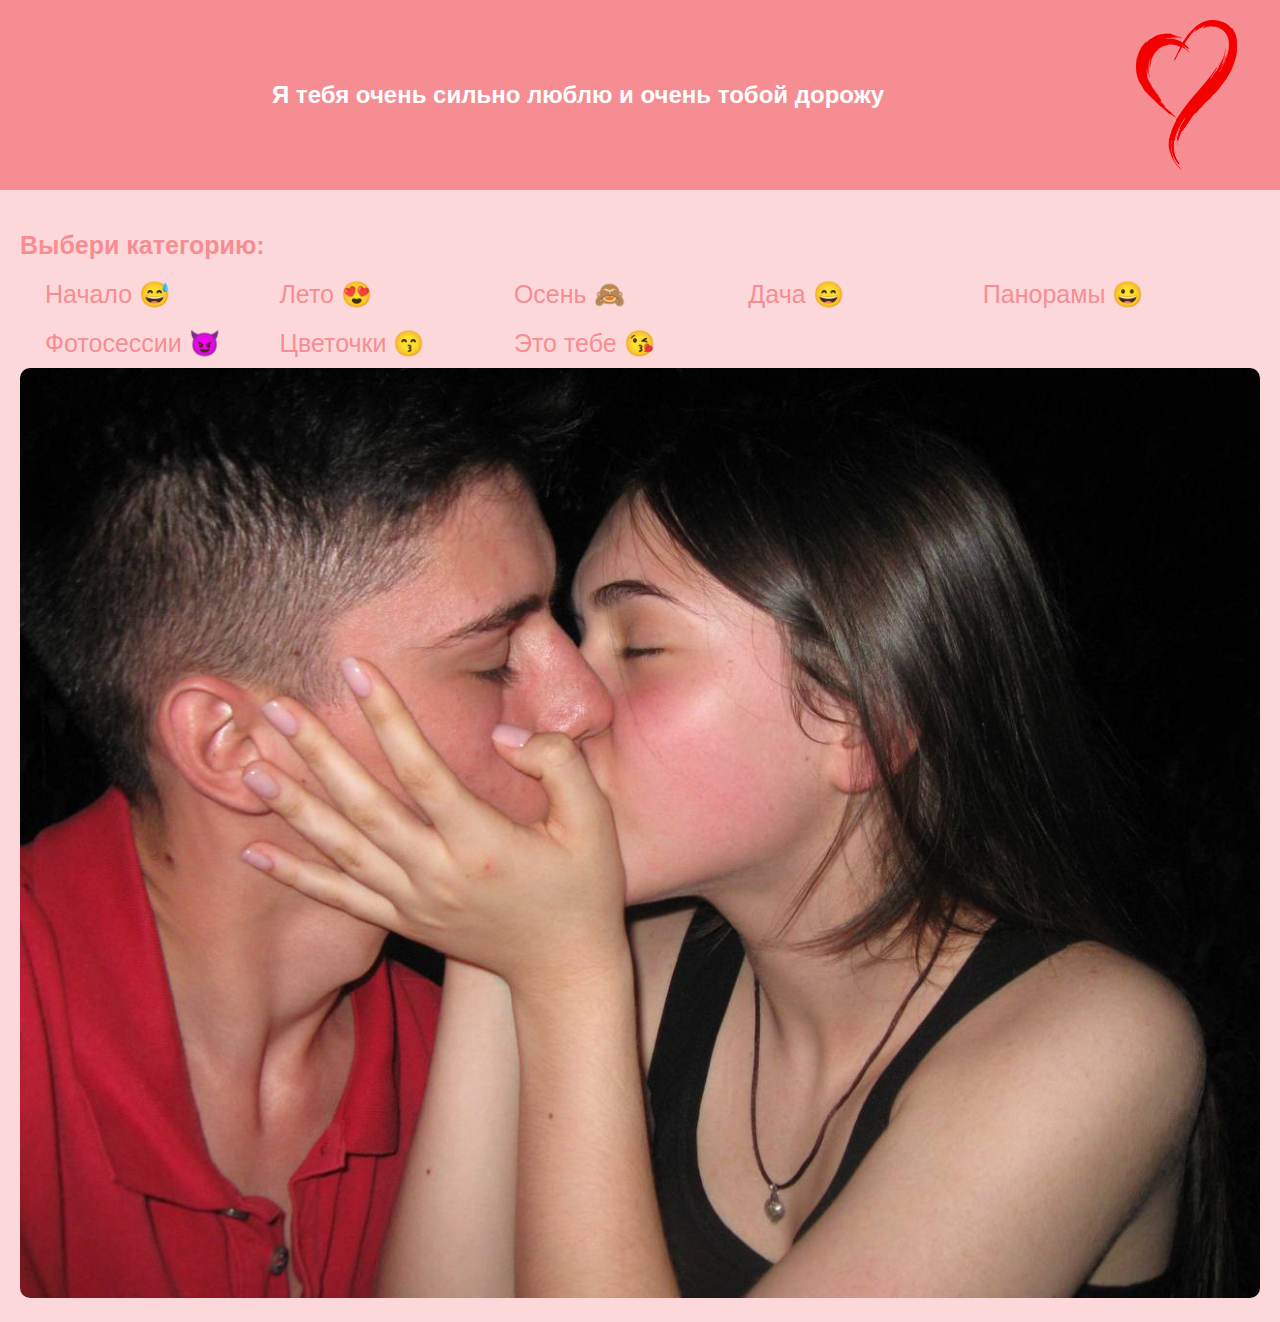
<file: Полина!!!/index.html>
<!DOCTYPE html>
<html lang="ru">
<head>
  <meta charset="UTF-8">
  <meta name="viewport" content="width=device-width, initial-scale=1.0">
  <title>Сайт для любимой</title>
  <link rel="stylesheet" href="additional/style.css">
</head>
<body>
  <header style="background-color: #f68d93; color:white;">
    <h1>Я тебя очень сильно люблю и очень тобой дорожу</h1>
    <img src="heart.png" alt="Сердце" class="heart">
  </header>
  <main style="color: #f68d93">
    <section class="categories">
      <h2>Выбери категорию:</h2>
      <ul>
        <li><a href="additional/nachalo.html">Начало &#128517;</a></li>
        <li><a href="additional/leto.html">Лето &#128525;</a></li>
        <li><a href="additional/osen.html">Осень &#128584;</a></li>
        <li><a href="additional/dacha.html">Дача &#128516;</a></li>
        <li><a href="additional/panoramy.html">Панорамы &#128512;</a></li>
        <li><a href="additional/fotosessii.html">Фотосессии &#128520;</a></li>
        <li><a href="additional/tsvetochki.html">Цветочки &#128537;</a></li>
        <li><a href="additional/etotebe.html">Это тебе &#128536;</a></li>
      </ul>
      <div class="ming">
        <img class="mainimg" src="additional/Лето/Август/Мимолетные/main.jpg">
      </div>
    </section>
  </main>
  <script src="additional/script.js"></script>
</body>
</html>
</file>
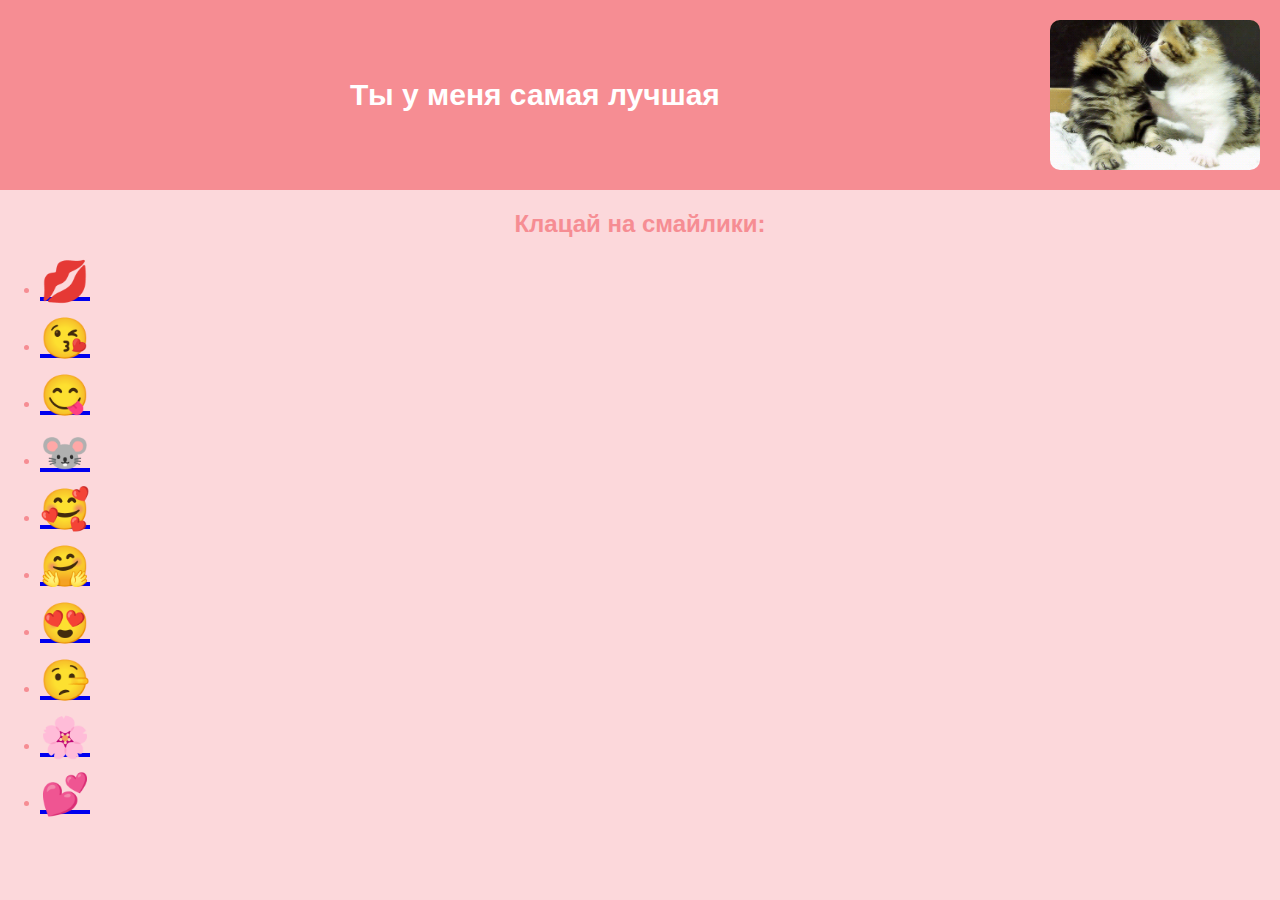
<file: Полина!!!/additional/etotebe.html>
<!DOCTYPE html>
<html lang="ru">
<head>
  <meta charset="UTF-8">
  <meta name="viewport" content="width=device-width, initial-scale=1.0">
  <title>Самая лучшая</title>
  <link rel="stylesheet" href="categories.css">
</head>
<body>
  <header style="background-color: #f68d93; color:white;">
    <h1>Ты у меня самая лучшая</h1>
    <img src="IG5Q.gif" alt="Сердце" class="heart">
  </header>
  <main style="color: #f68d93">
    <section class="categories">
      <h2>Клацай на смайлики:</h2>
      <ul>
        <li style="margin-bottom: 10px;"><a style="font-size: 40px;" href="https://i.gifer.com/Aq.gif">&#128139;</a></li>
        <li style="margin-bottom: 10px;"><a style="font-size: 40px;" href="https://i.gifer.com/1Ve.gif">&#128536;</a></li>
        <li style="margin-bottom: 10px;"><a style="font-size: 40px;" href="https://i.gifer.com/2HIU.gif">&#128523;</a></li>
        <li style="margin-bottom: 10px;"><a style="font-size: 40px;" href="https://i.gifer.com/iXZ.gif">&#128045;</a></li>
        <li style="margin-bottom: 10px;"><a style="font-size: 40px;" href="https://i.gifer.com/WFvj.gif">&#129392;</a></li>
        <li style="margin-bottom: 10px;"><a style="font-size: 40px;" href="https://i.gifer.com/g2Uz.gif">&#129303;</a></li>
        <li style="margin-bottom: 10px;"><a style="font-size: 40px;" href="https://i.gifer.com/Zd82.gif">&#128525;</a></li>
        <li style="margin-bottom: 10px;"><a style="font-size: 40px;" href="https://i.gifer.com/TzvP.gif">&#129317;</a></li>
        <li style="margin-bottom: 10px;"><a style="font-size: 40px;" href="https://i.gifer.com/4y72.gif">&#127800;</a></li>
        <li style="margin-bottom: 10px;"><a style="font-size: 40px;" href="https://i.gifer.com/Ybra.gif">&#128149;</a></li>
      </ul>
    </section>
  </main>
</body>
</html>
</file>
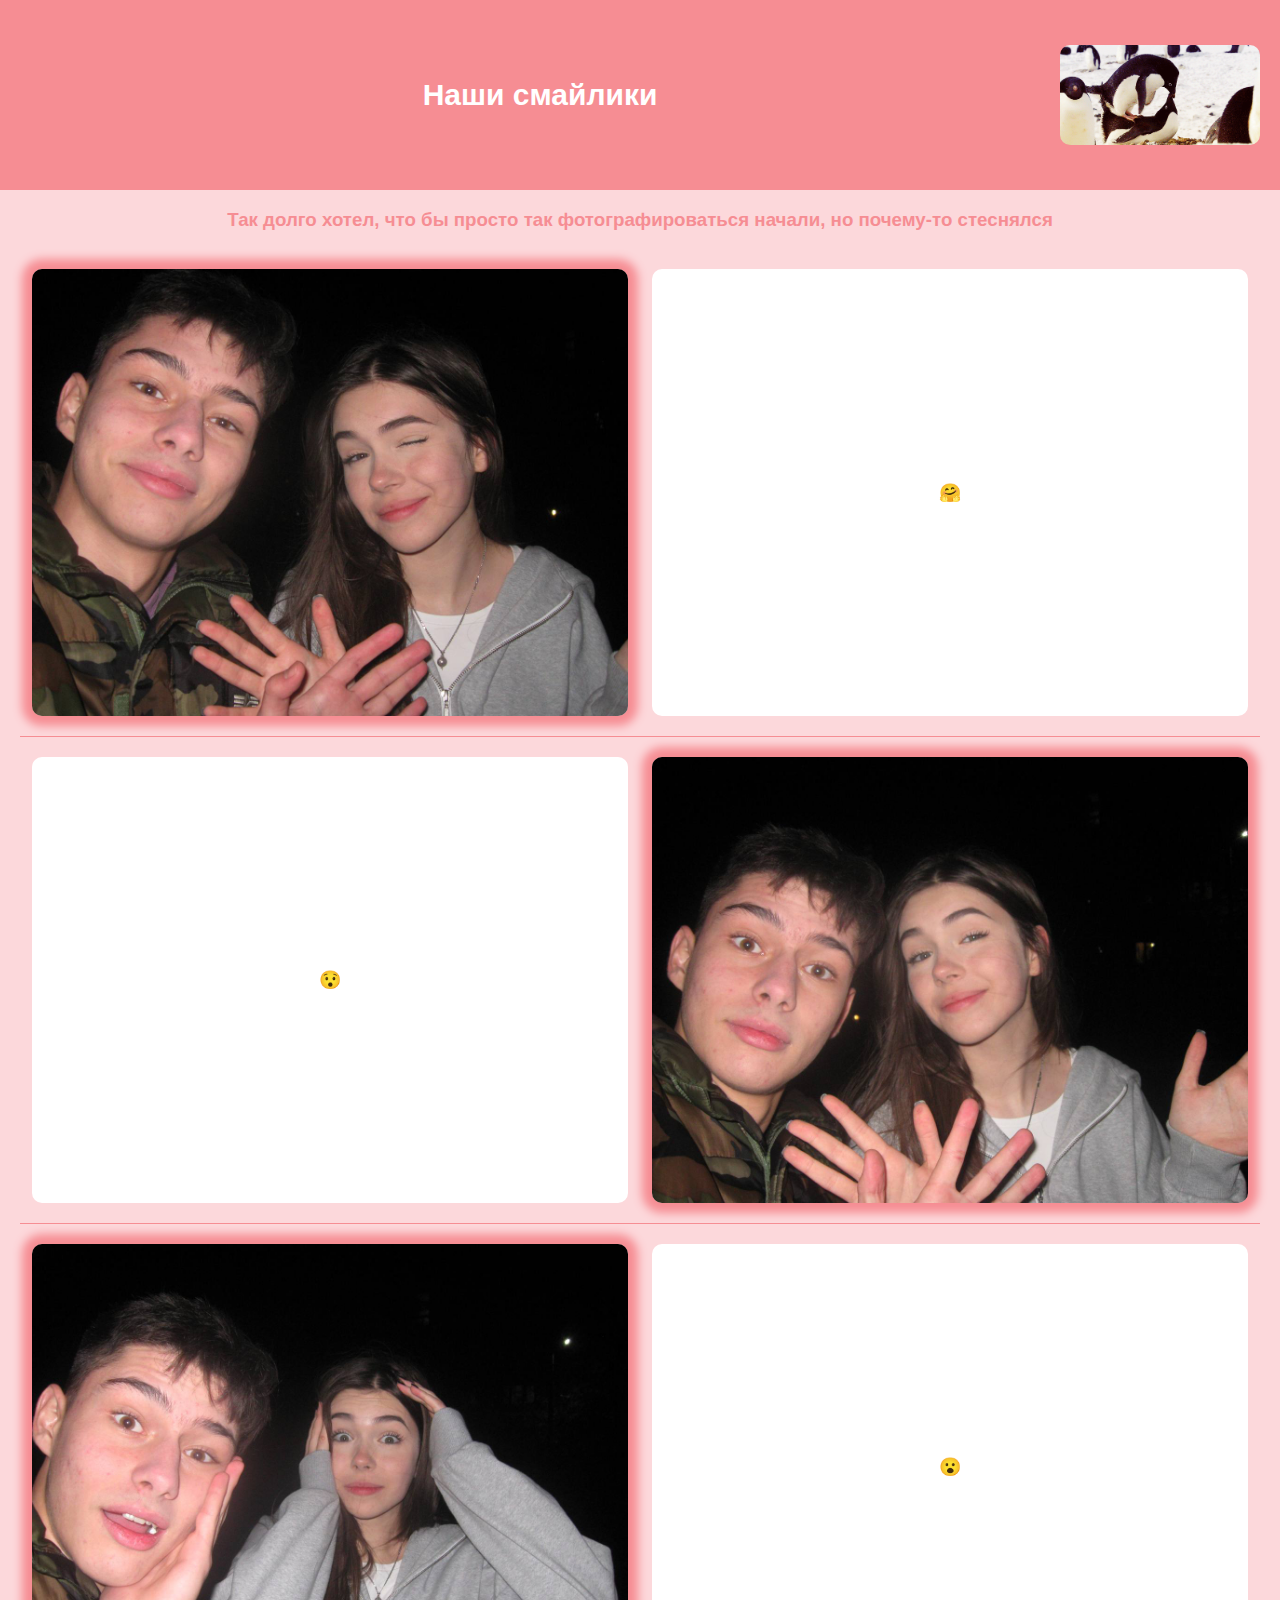
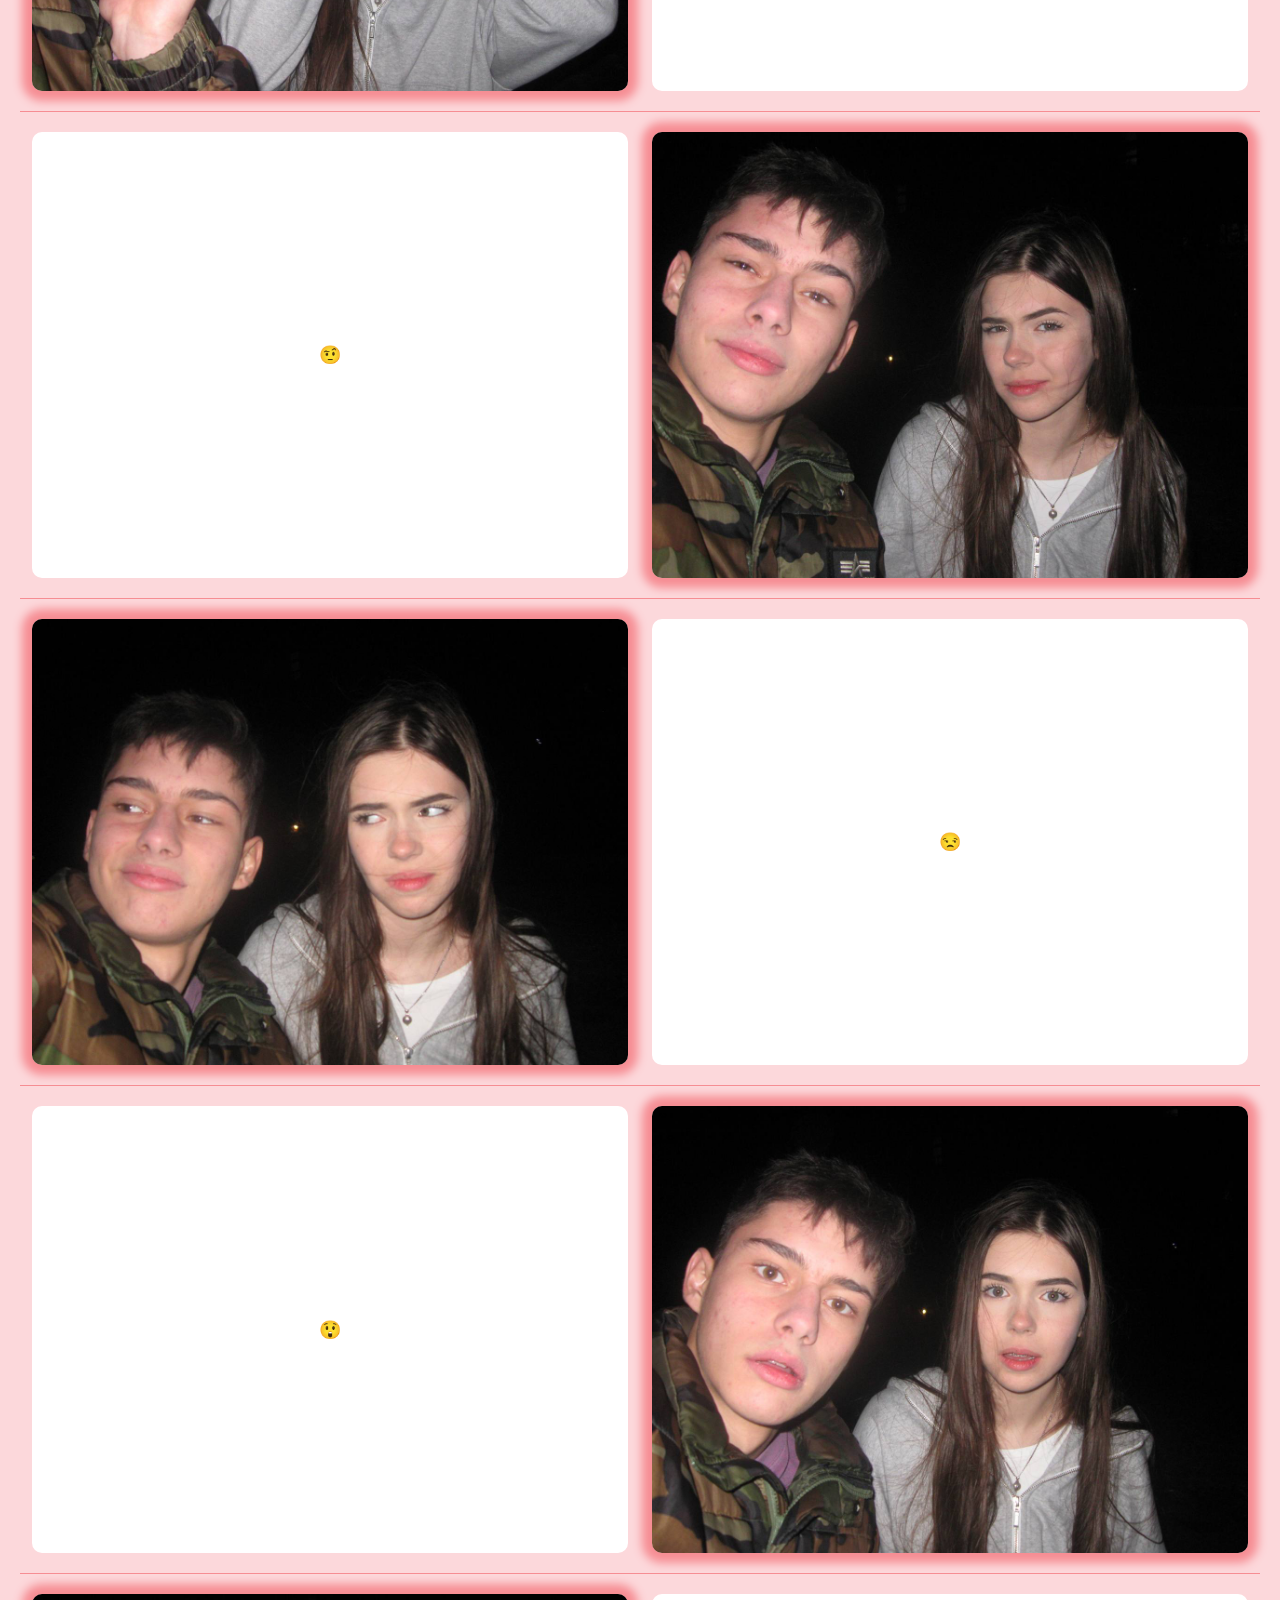
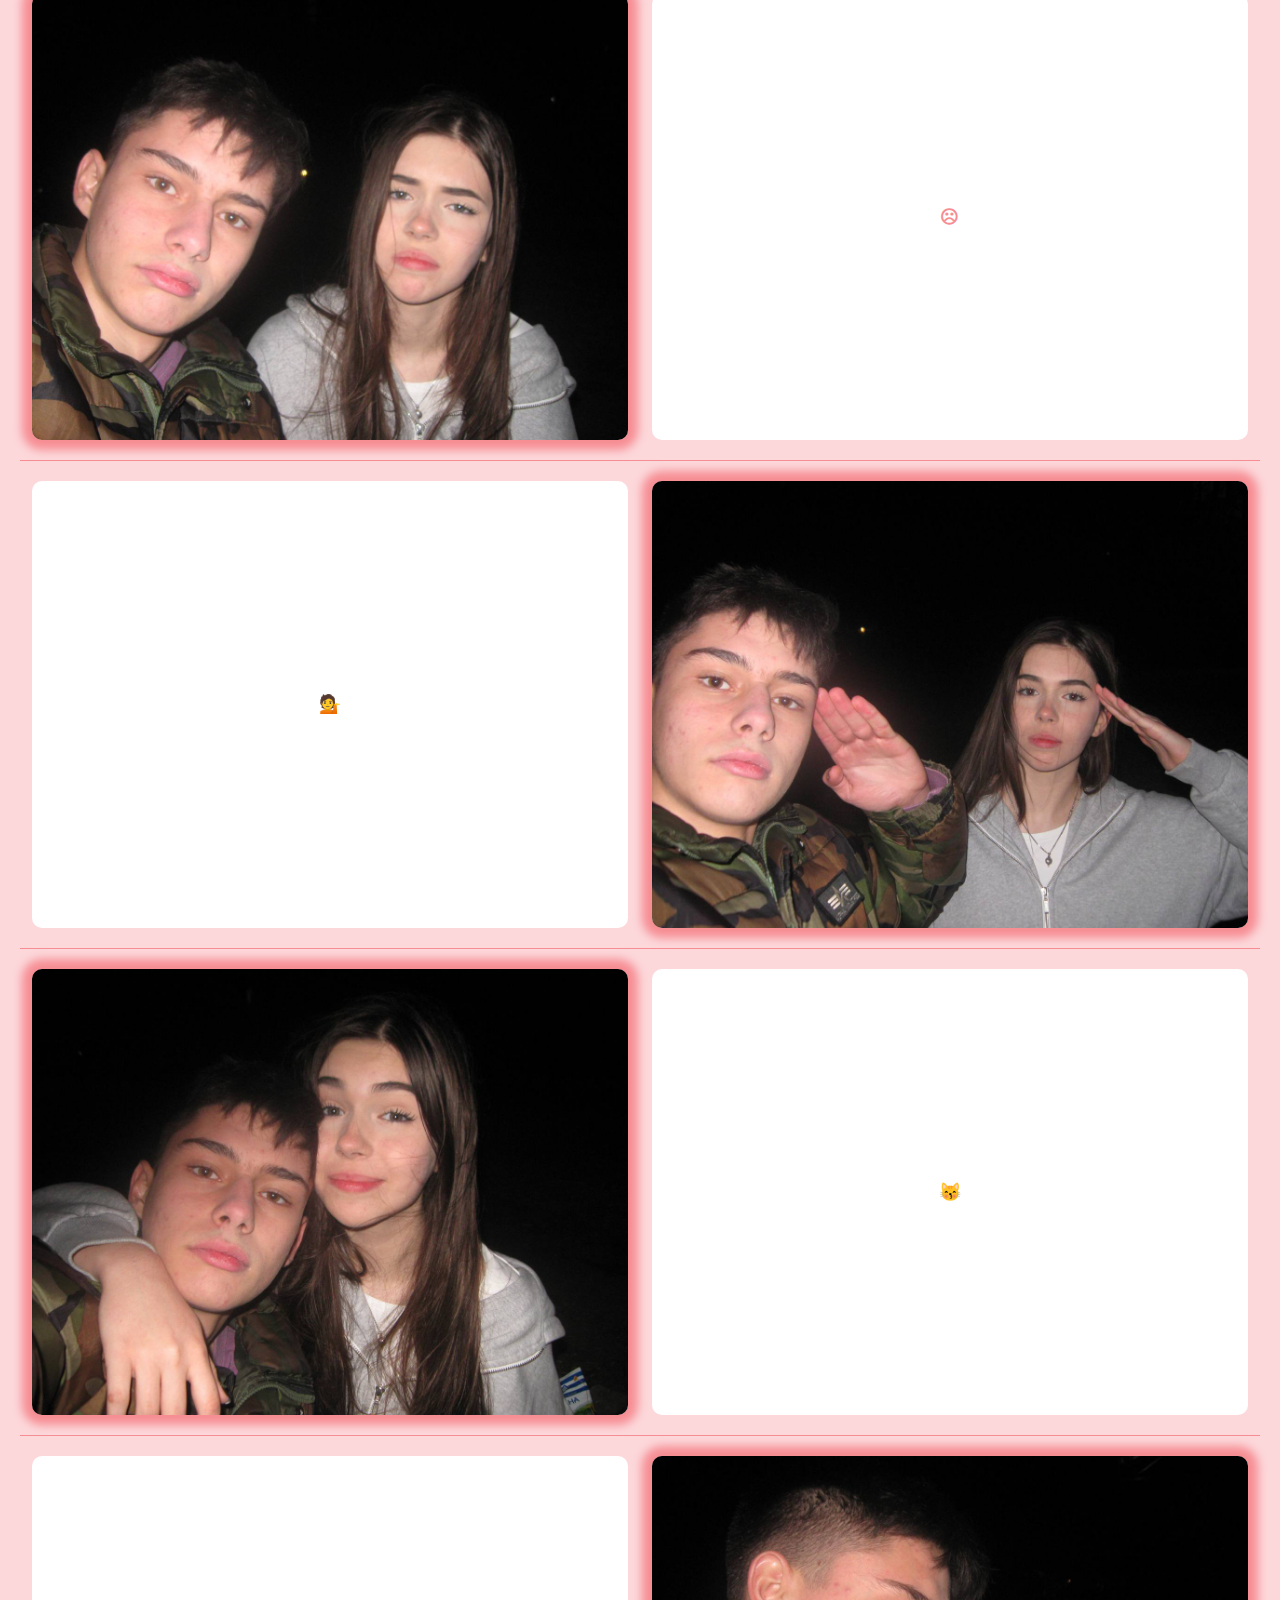
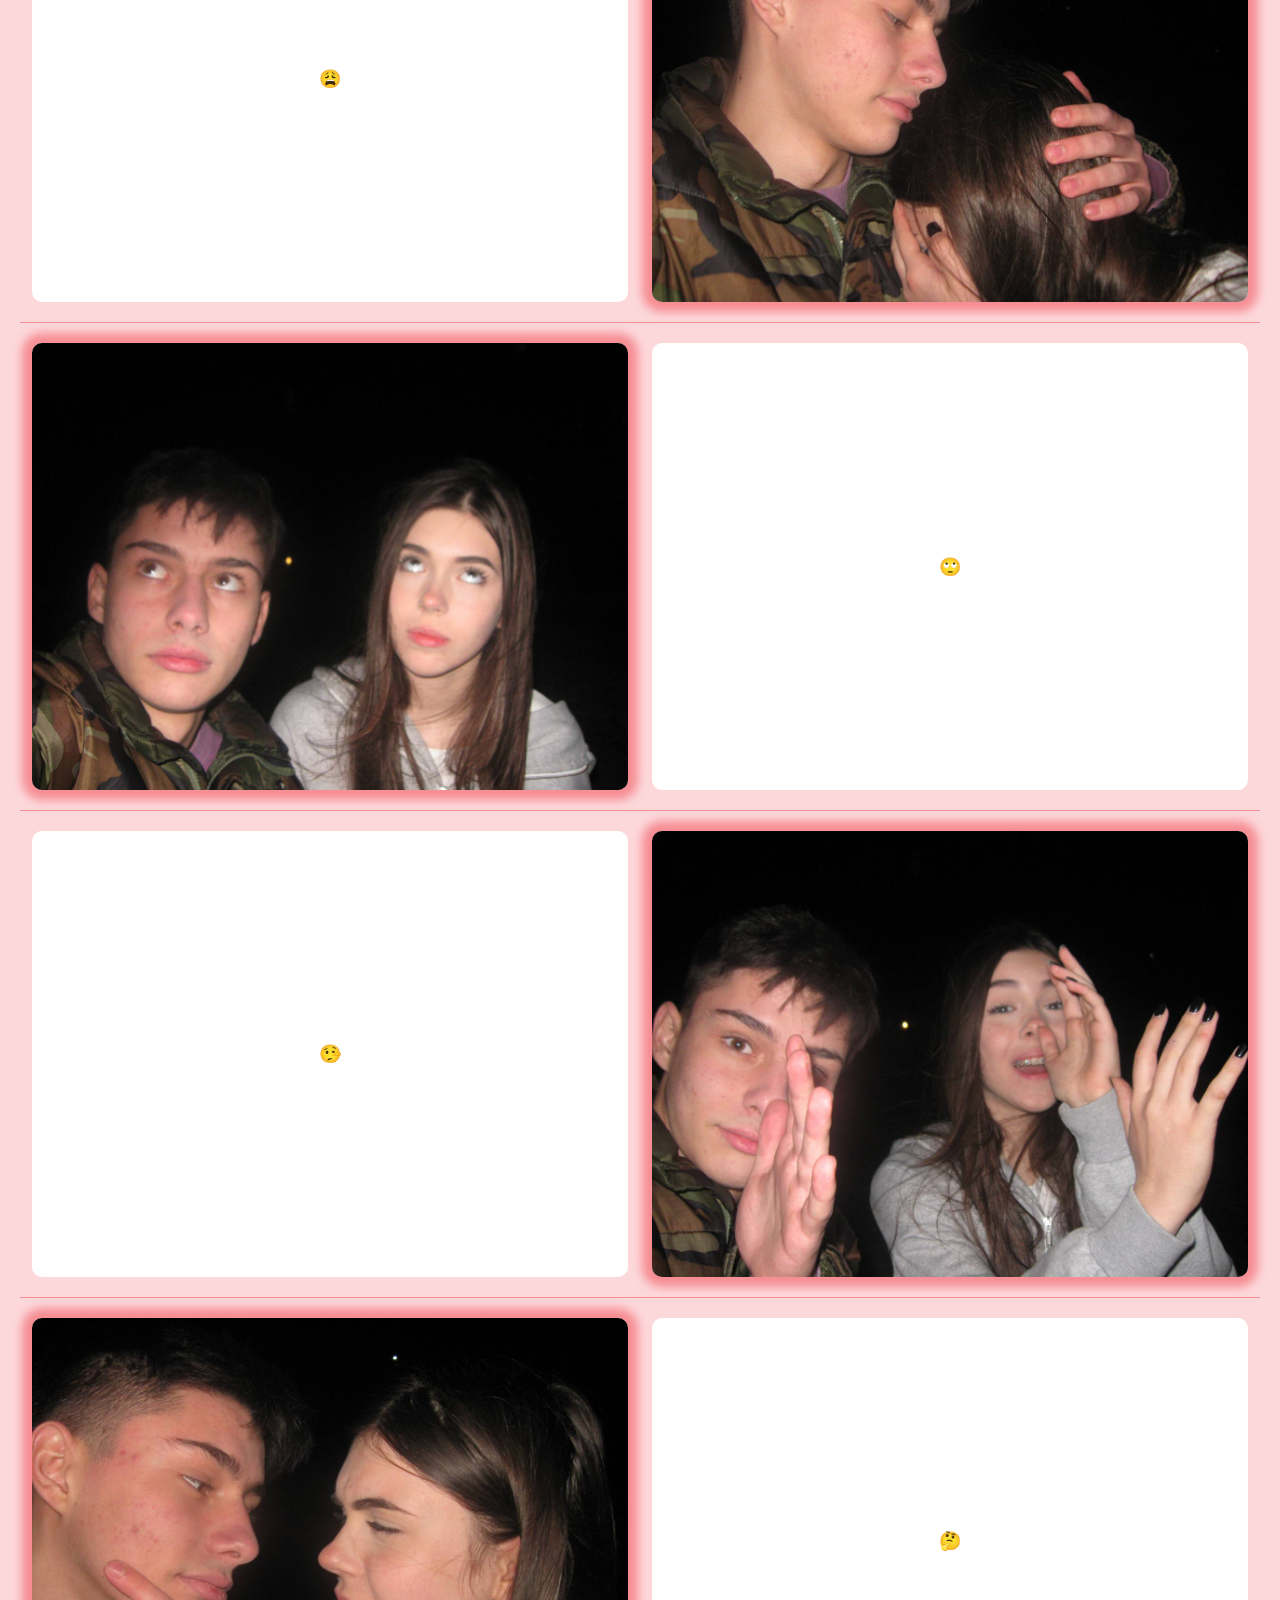
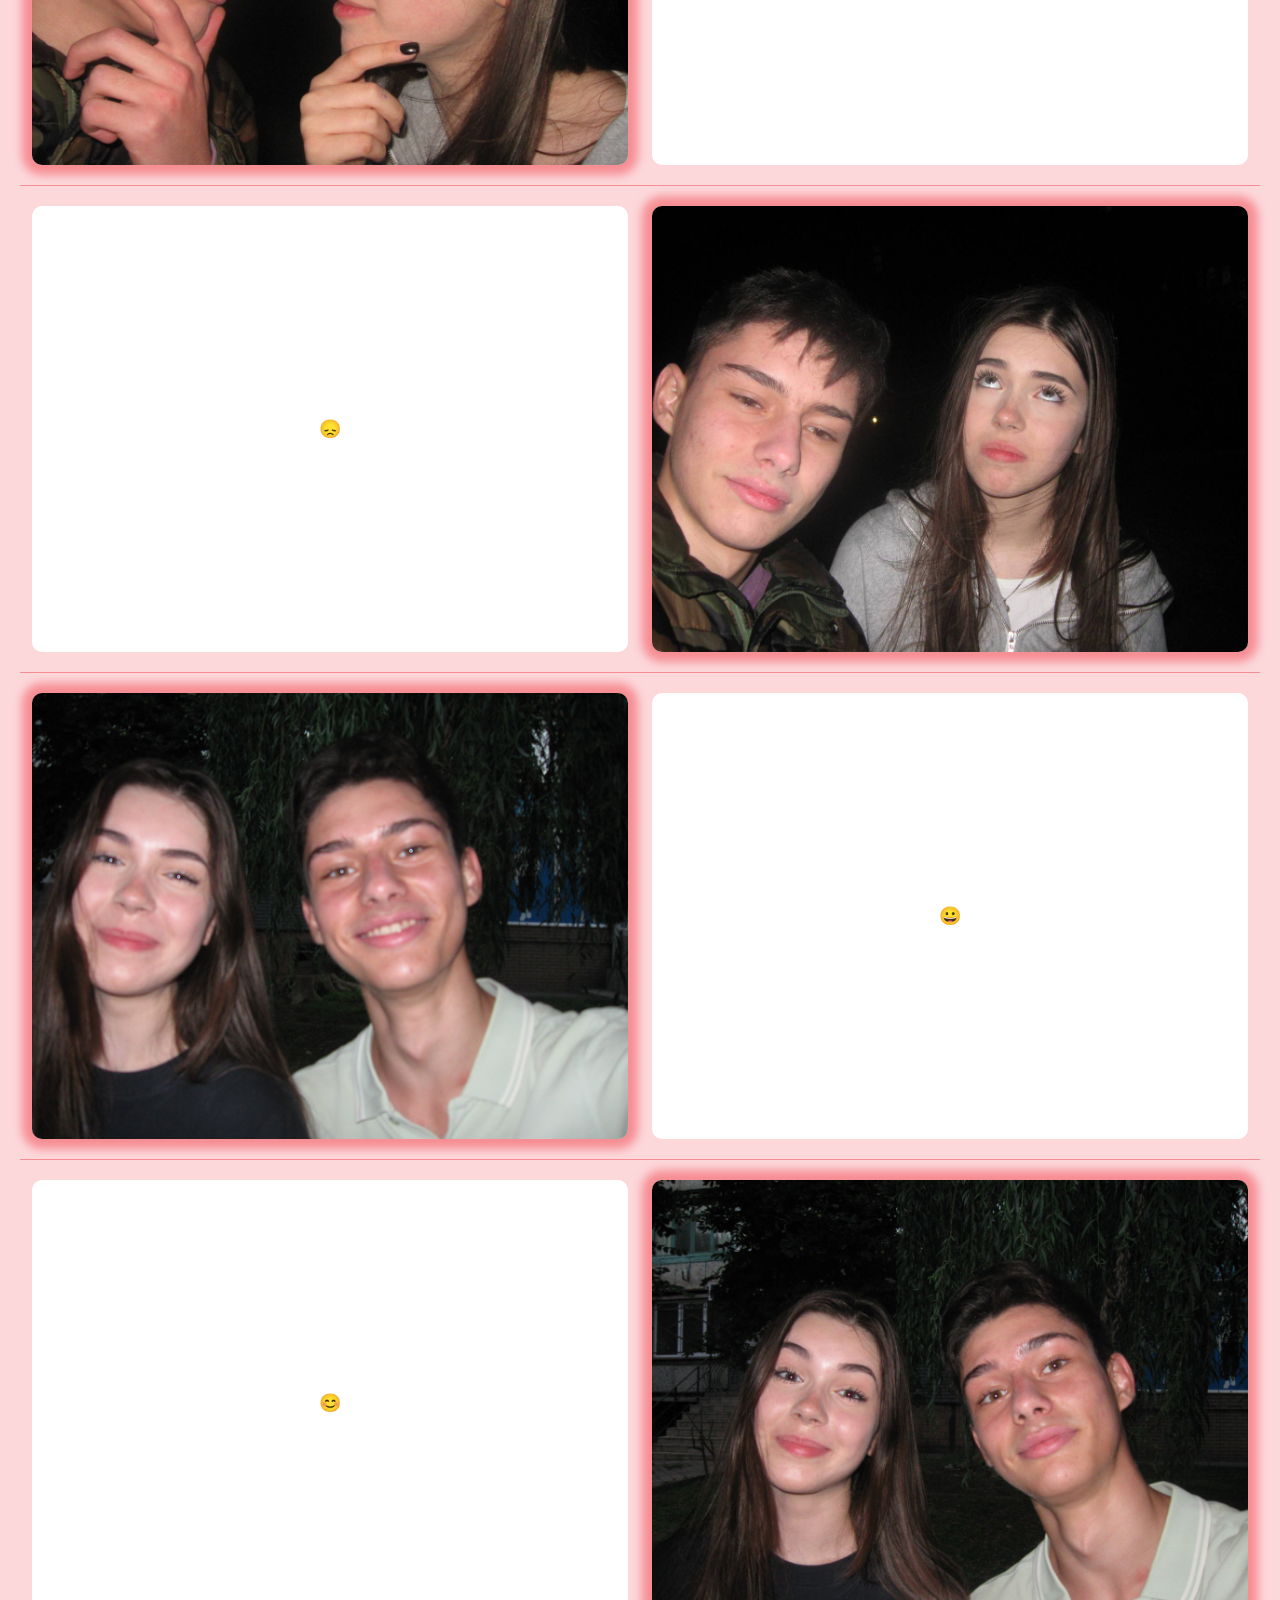
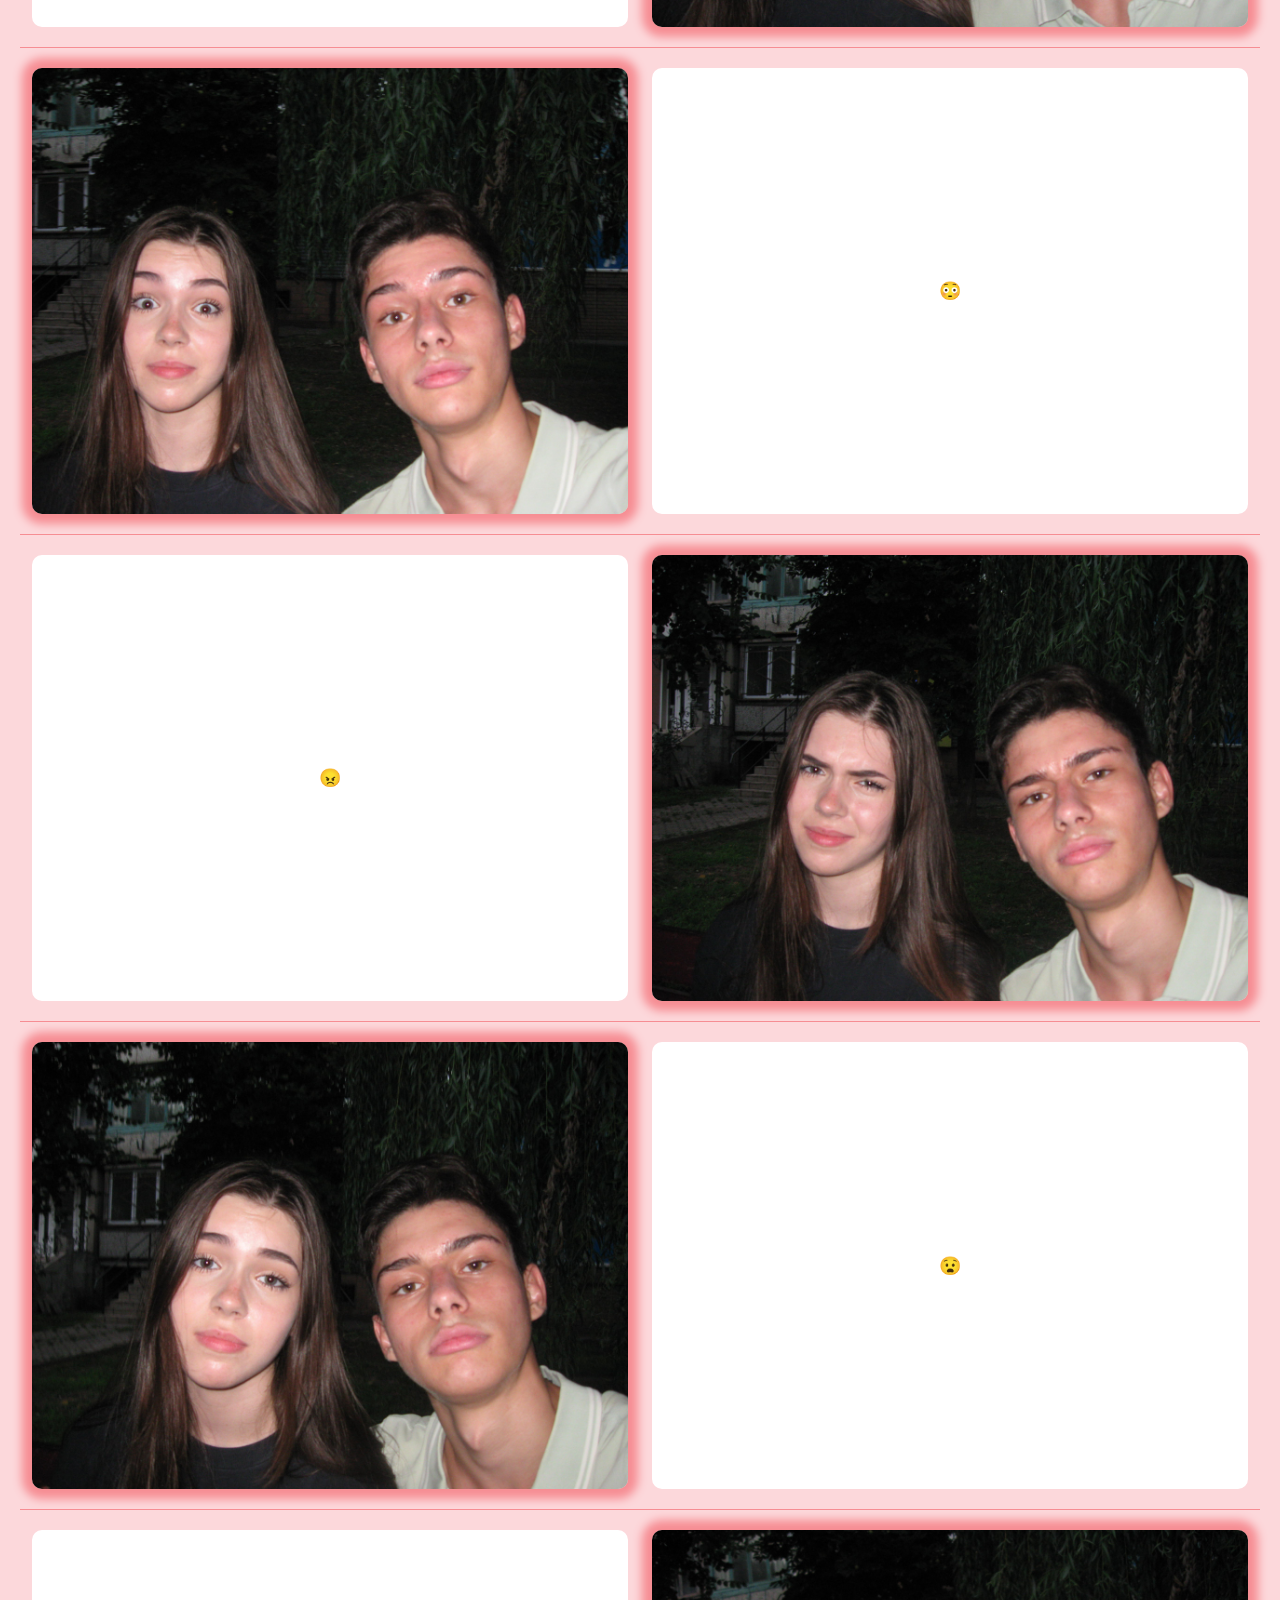
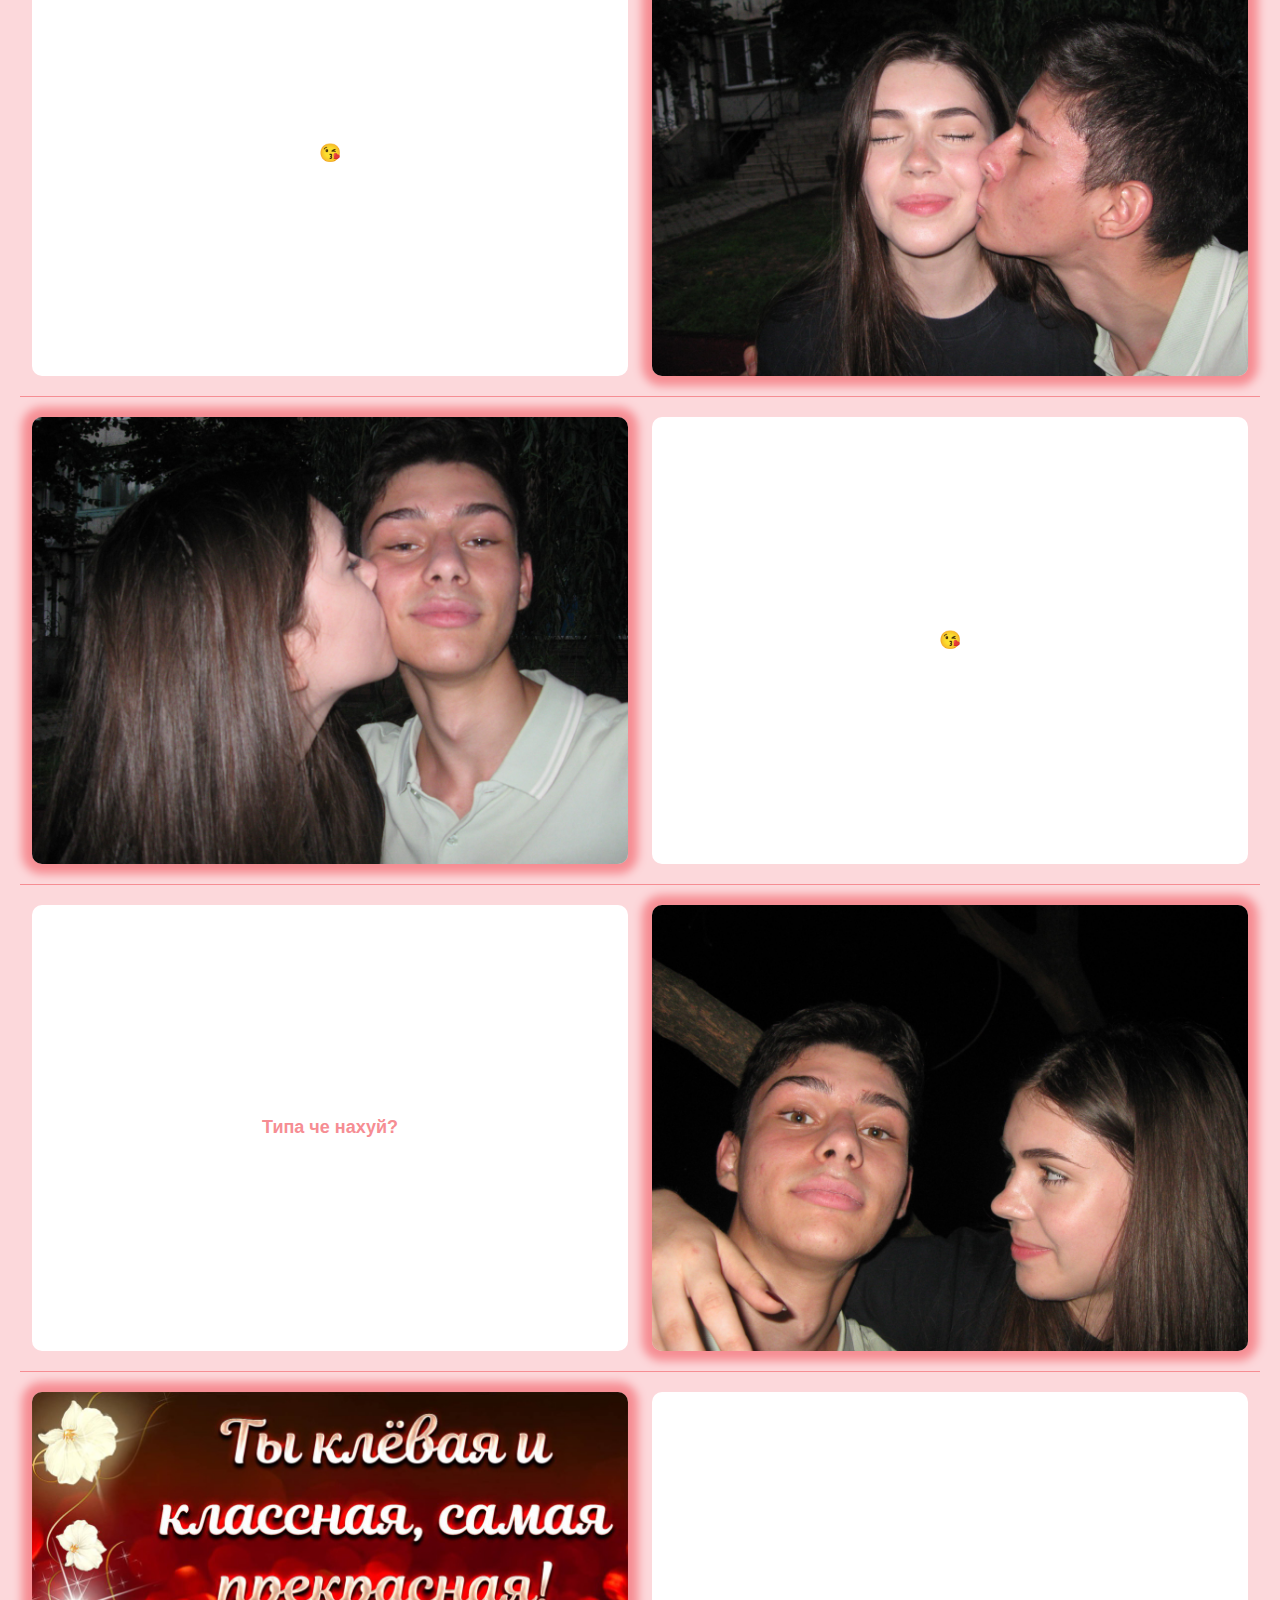
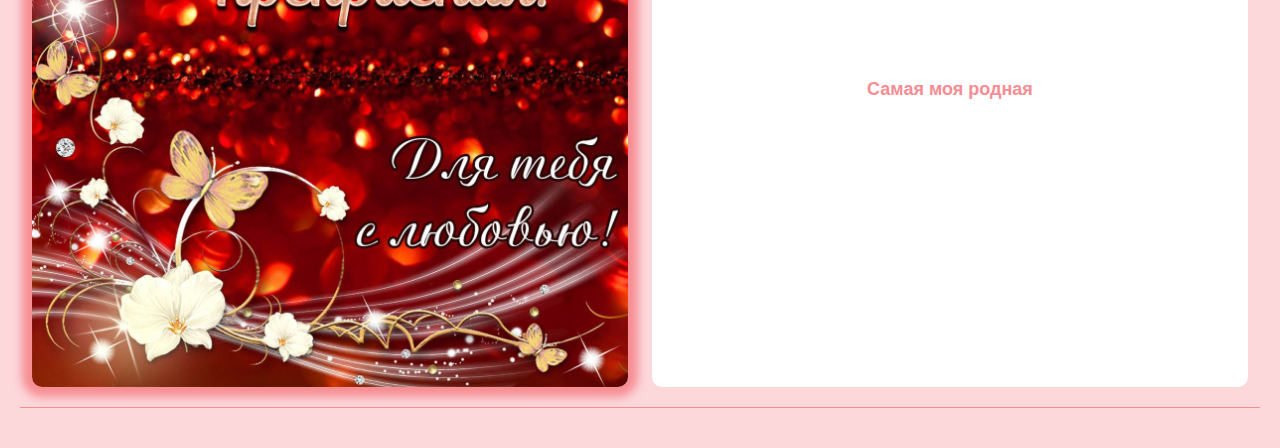
<file: Полина!!!/additional/fotosessii.html>
<!DOCTYPE html>
<html lang="ru">

<head>
  <meta charset="UTF-8">
  <meta name="viewport" content="width=device-width, initial-scale=1.0">
  <title>Фотосессии</title>
  <link rel="stylesheet" href="categories.css">
</head>

<body>
  <header>
    <h1>Наши смайлики</h1>
    <img src="KS0.gif" alt="Сердце" class="heart" style="max-width: 200px; height: auto;">
  </header>
  <main>
    <h3>Так долго хотел, что бы просто так фотографироваться начали, но почему-то стеснялся</h3>
    <section class="gallery">
      <div class="photo">
        <img src="Фотосессии/photo_5278549205633325177_y.jpg">
        <div class="description">
          <h3>&#129303;</h3>
        </div>
      </div>
      <div class="photo">
        <img src="Фотосессии/photo_5278549205633325178_y.jpg">
        <div class="description">
          <h3>&#128559;</h3>
        </div>
      </div>
      <div class="photo">
        <img src="Фотосессии/photo_5278549205633325181_y.jpg">
        <div class="description">
          <h3>&#128558;</h3>
        </div>
      </div>
      <div class="photo">
        <img src="Фотосессии/photo_5278549205633325182_y.jpg">
        <div class="description">
          <h3>&#129320;</h3>
        </div>
      </div>
      <div class="photo">
        <img src="Фотосессии/photo_5278549205633325183_y.jpg">
        <div class="description">
          <h3>&#128530;</h3>
        </div>
      </div>
      <div class="photo">
        <img src="Фотосессии/photo_5278549205633325185_y.jpg">
        <div class="description">
          <h3>&#128562;</h3>
        </div>
      </div>
      <div class="photo">
        <img src="Фотосессии/photo_5278549205633325186_y.jpg">
        <div class="description">
          <h3>&#9785;</h3>
        </div>
      </div>
      <div class="photo">
        <img src="Фотосессии/photo_5278549205633325187_y.jpg">
        <div class="description">
          <h3>&#128129;</h3>
        </div>
      </div>
      <div class="photo">
        <img src="Фотосессии/photo_5278549205633325189_y.jpg">
        <div class="description">
          <h3>&#128573;</h3>
        </div>
      </div>
      <div class="photo">
        <img src="Фотосессии/photo_5278549205633325190_y.jpg">
        <div class="description">
          <h3>&#128553;</h3>
        </div>
      </div>
      <div class="photo">
        <img src="Фотосессии/photo_5278549205633325191_y.jpg">
        <div class="description">
          <h3>&#128580;</h3>
        </div>
      </div>
      <div class="photo">
        <img src="Фотосессии/photo_5278549205633325192_y.jpg">
        <div class="description">
          <h3>&#129317;</h3>
        </div>
      </div>
      <div class="photo">
        <img src="Фотосессии/photo_5278549205633325193_y.jpg">
        <div class="description">
          <h3>&#129300;</h3>
        </div>
      </div>
      <div class="photo">
        <img src="Фотосессии/photo_5278549205633325194_y.jpg">
        <div class="description">
          <h3>&#128542;</h3>
        </div>
      </div>
      <div class="photo">
        <img src="Фотосессии/photo_5404383956335450254_w.jpg">
        <div class="description">
          <h3>&#128512;</h3>
        </div>
      </div>
      <div class="photo">
        <img src="Фотосессии/photo_5404383956335450304_w.jpg">
        <div class="description">
          <h3>&#128522;</h3>
        </div>
      </div>
      <div class="photo">
        <img src="Фотосессии/photo_5404383956335450305_w.jpg">
        <div class="description">
          <h3>&#128563;</h3>
        </div>
      </div>
      <div class="photo">
        <img src="Фотосессии/photo_5404383956335450306_w.jpg">
        <div class="description">
          <h3>&#128544;</h3>
        </div>
      </div>
      <div class="photo">
        <img src="Фотосессии/photo_5404383956335450307_w.jpg">
        <div class="description">
          <h3>&#128551;</h3>
        </div>
      </div>
      <div class="photo">
        <img src="Фотосессии/photo_5404383956335450308_w.jpg">
        <div class="description">
          <h3>&#128536;</h3>
        </div>
      </div>
      <div class="photo">
        <img src="Фотосессии/photo_5404383956335450309_w.jpg">
        <div class="description">
          <h3>&#128536;</h3>
        </div>
      </div>
      <div class="photo">
        <img src="Фотосессии/photo_5404383956335450311_w.jpg">
        <div class="description">
          <h3>Типа че нахуй?</h3>
        </div>
      </div>
      <div class="photo">
        <img src="1663341091_3-kartinkin-net-p-samaya-luchshaya-otkritka-3.jpg">
        <div class="description">
          <h3>Самая моя родная</h3>
        </div>
      </div>
    </section>
  </main>
</body>

</html>
</file>
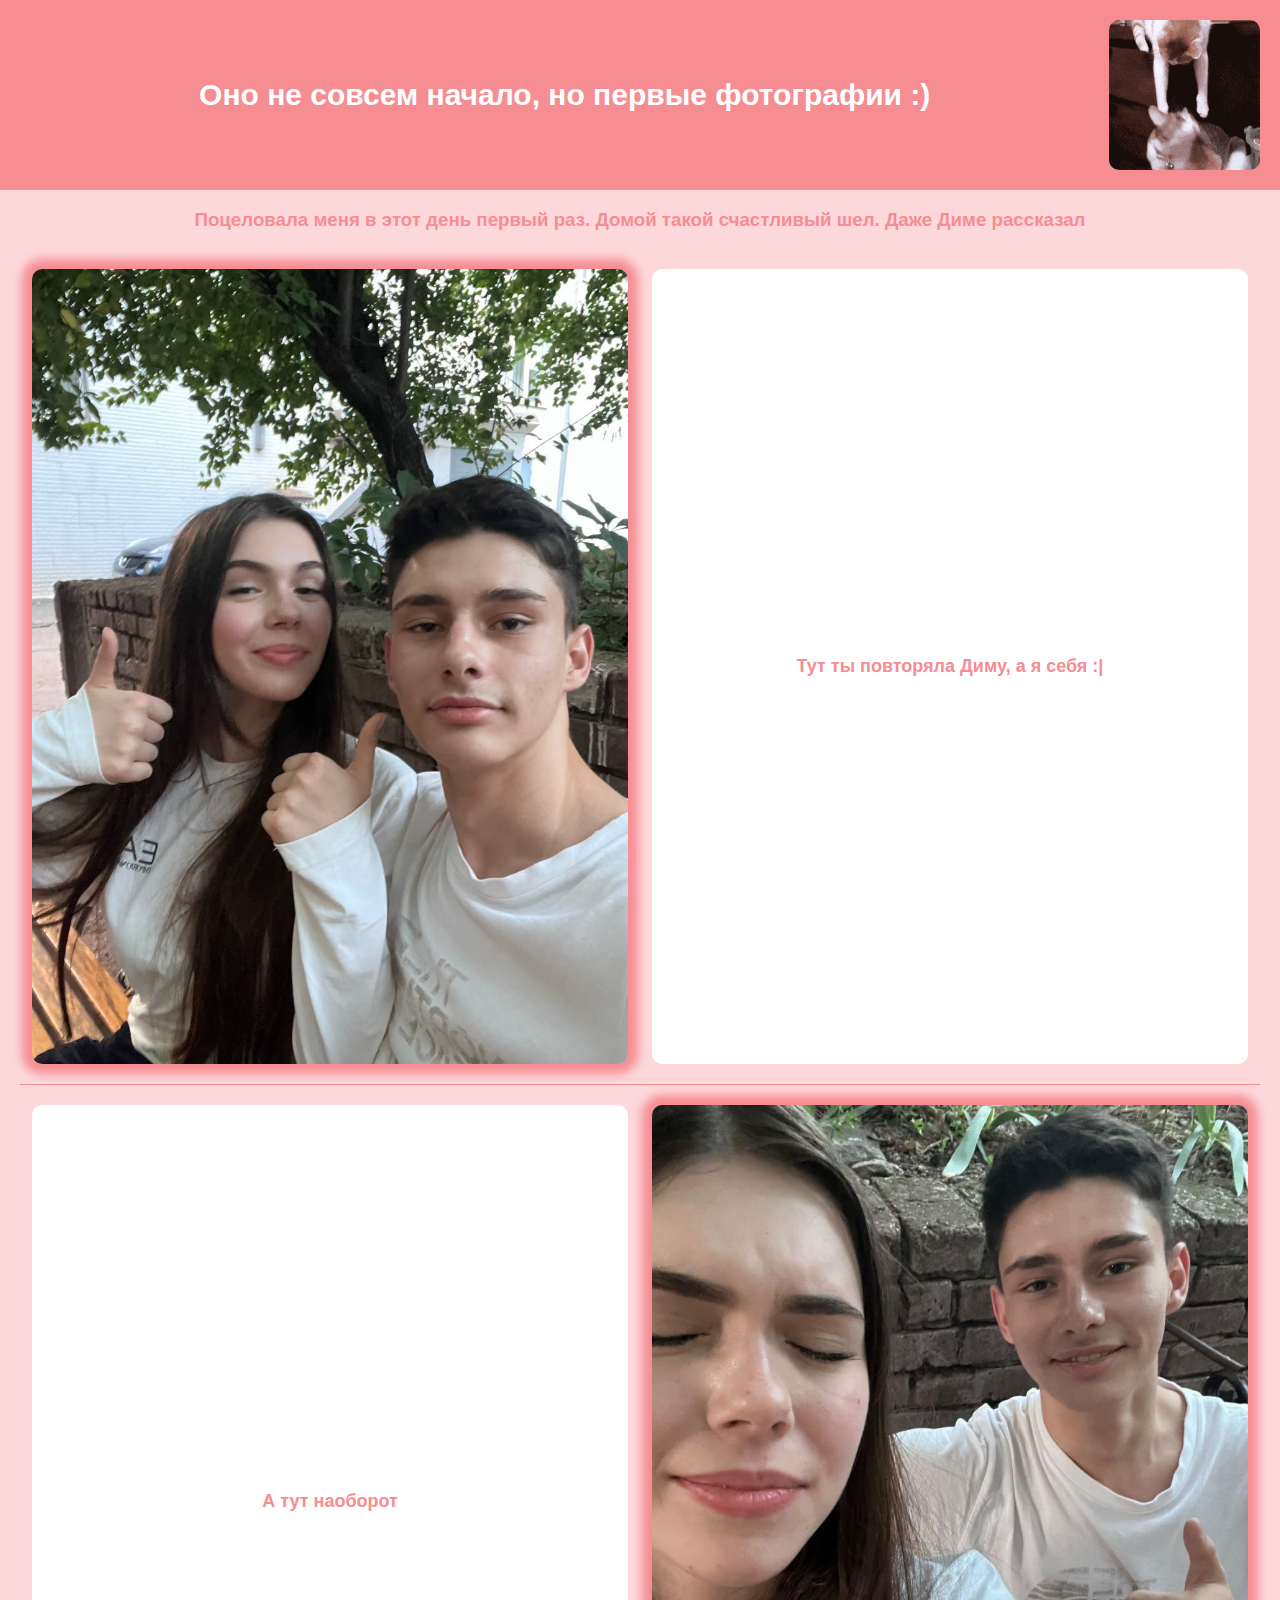
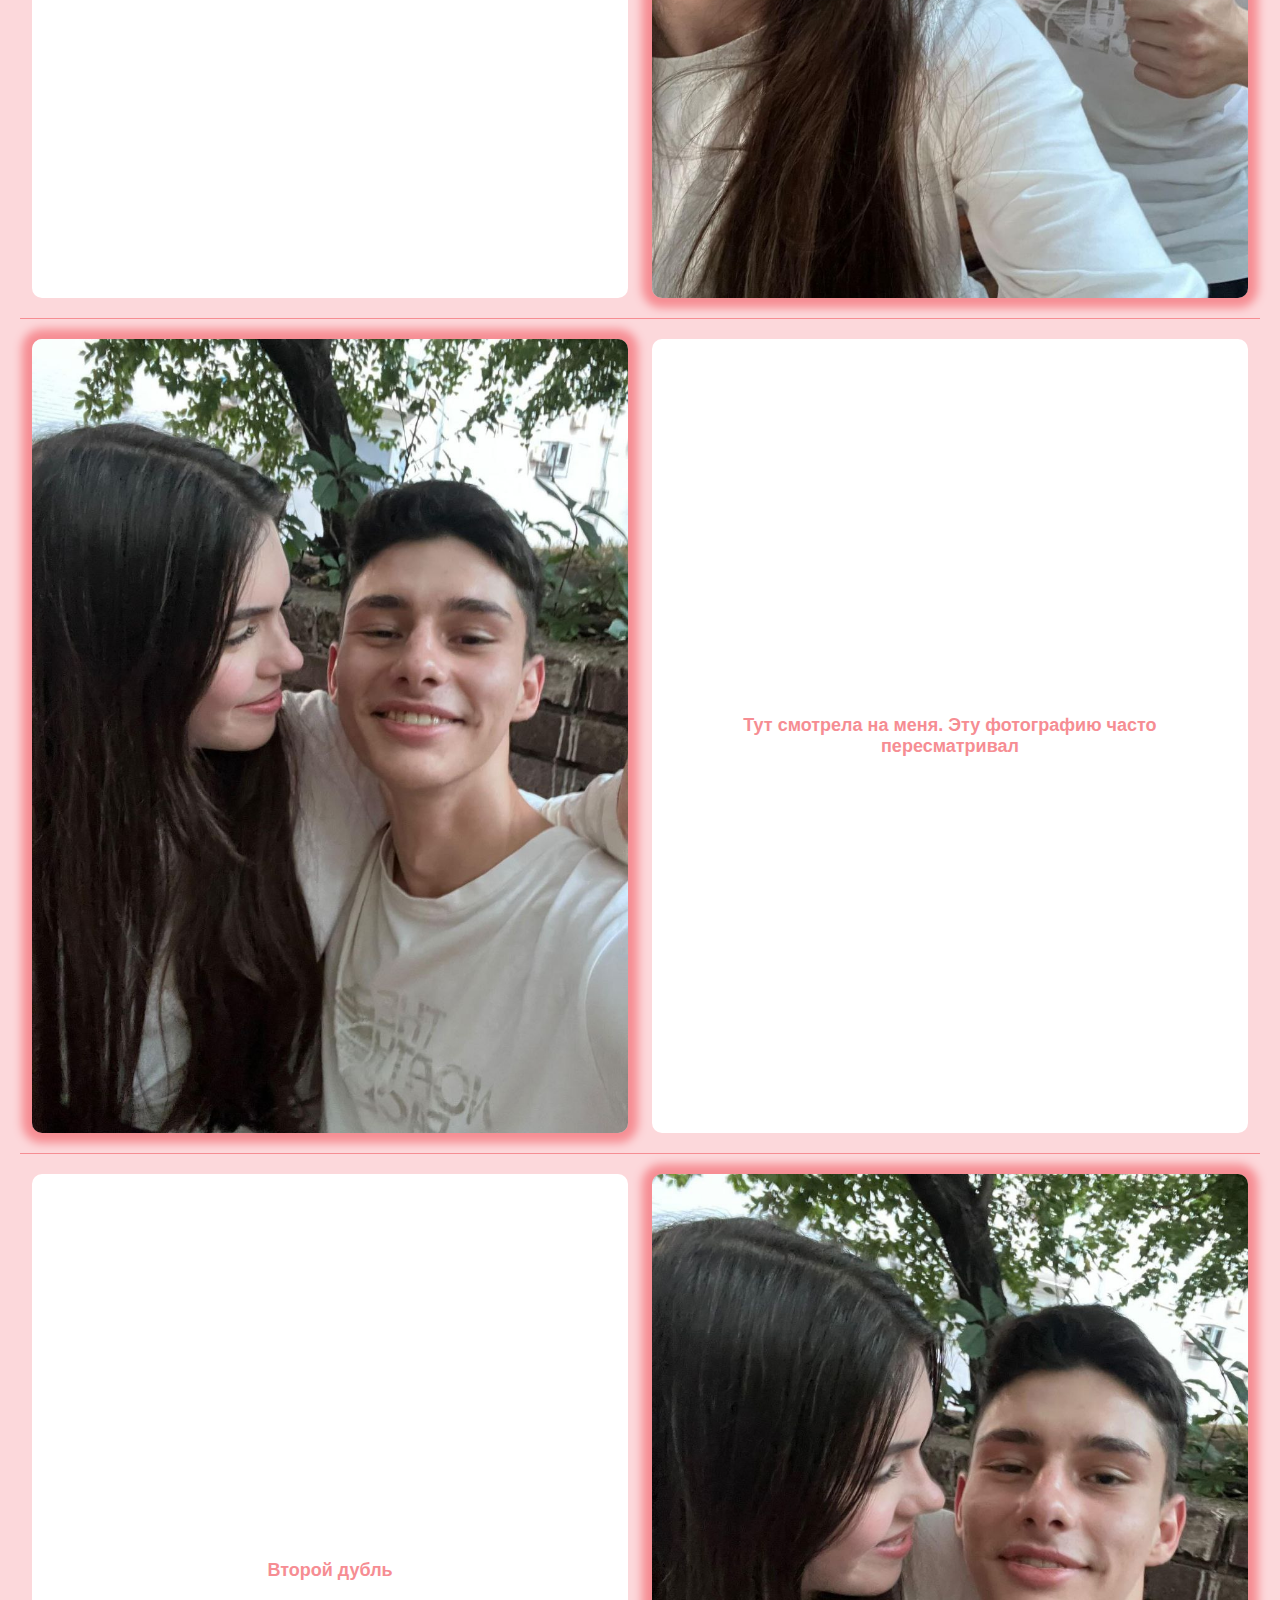
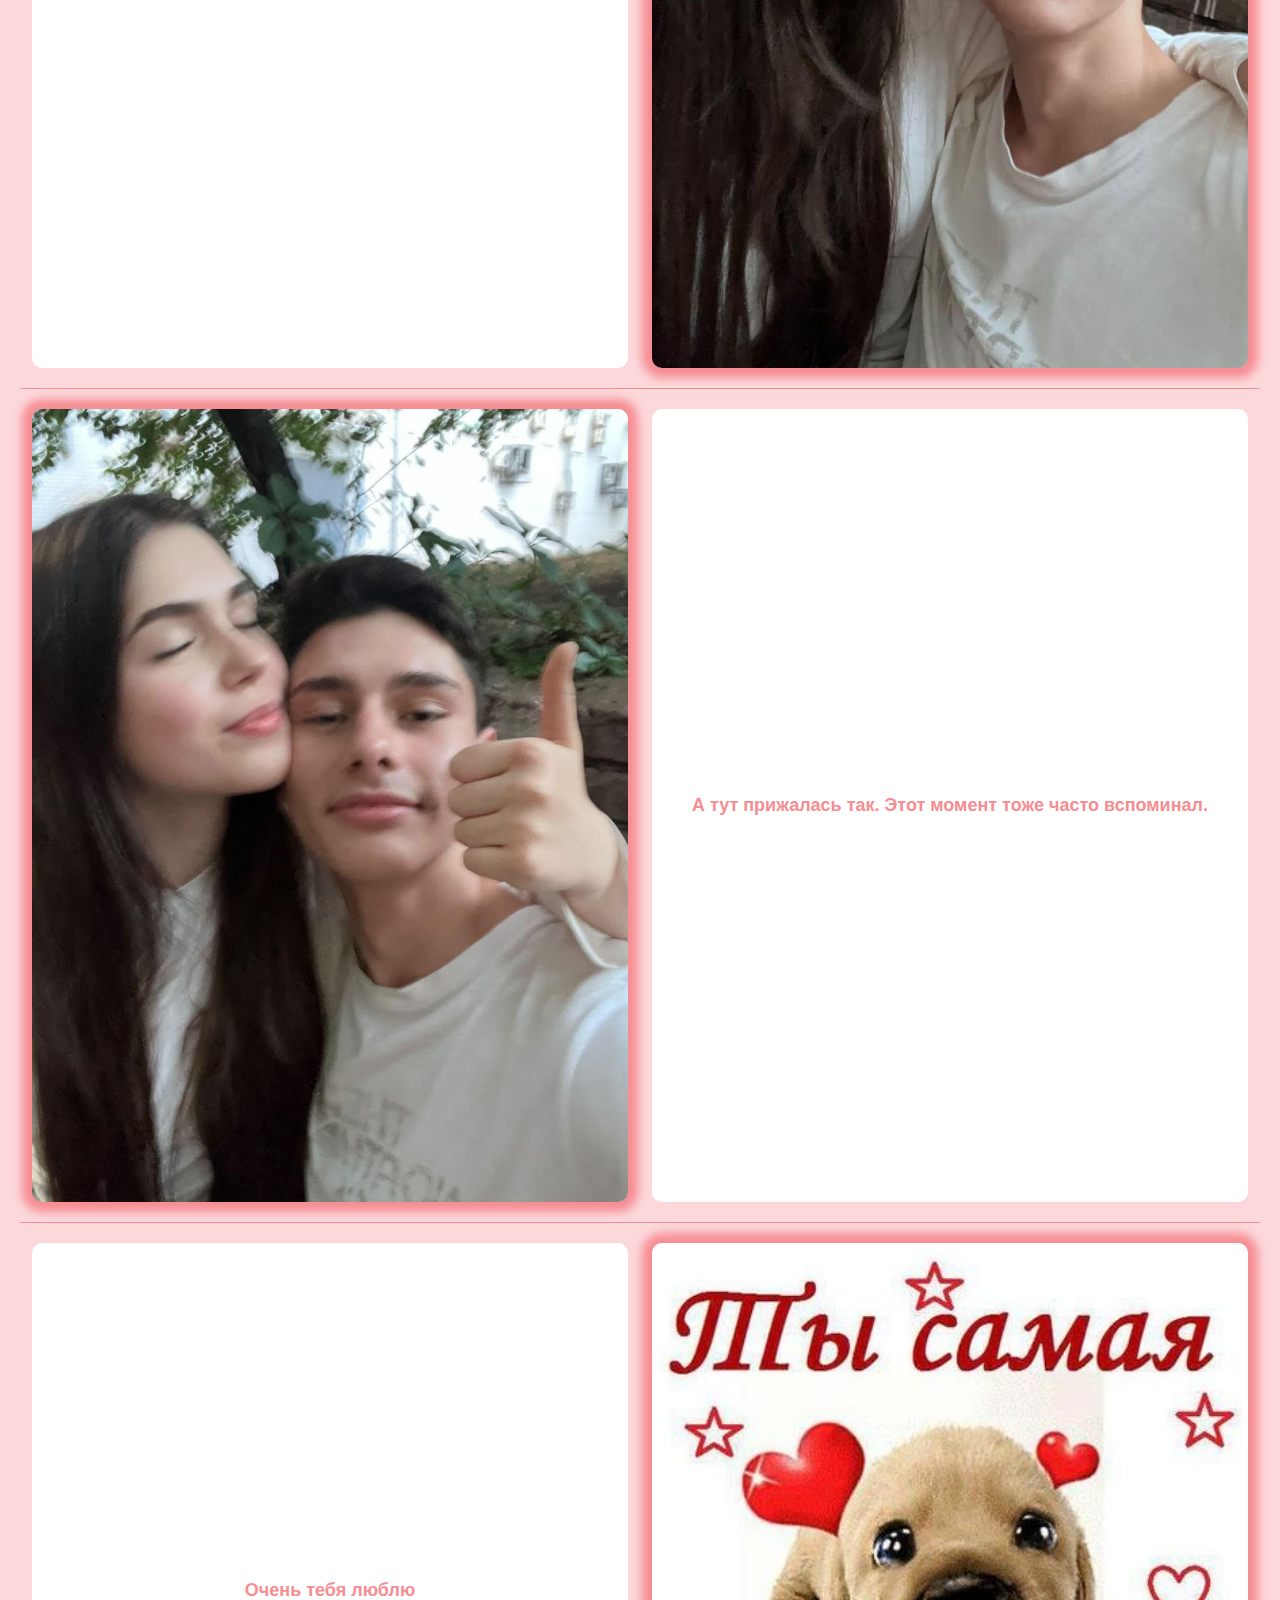
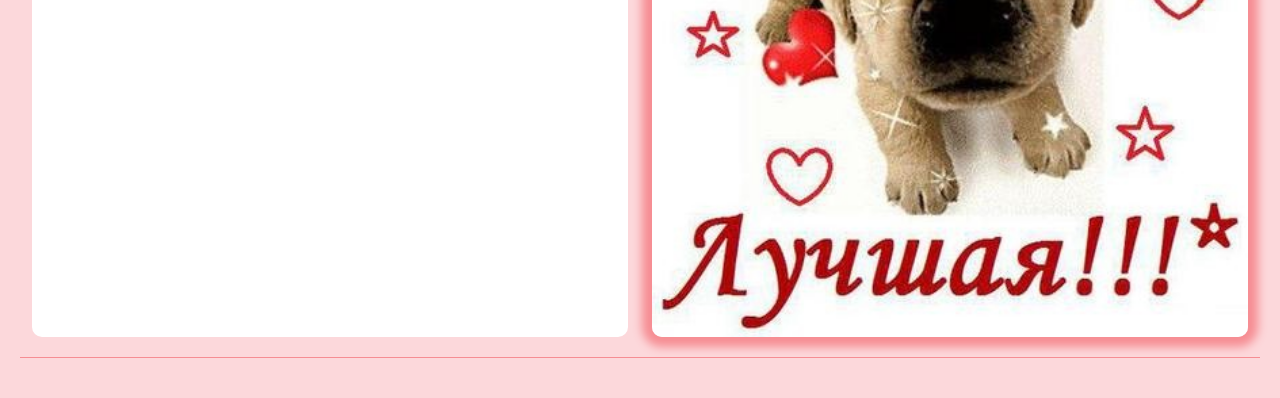
<file: Полина!!!/additional/nachalo.html>
<!DOCTYPE html>
<html lang="ru">

<head>
  <meta charset="UTF-8">
  <meta name="viewport" content="width=device-width, initial-scale=1.0">
  <title>Начало</title>
  <link rel="stylesheet" href="categories.css">
</head>

<body>
  <header>
    <h1>Оно не совсем начало, но первые фотографии :&#41;</h1>
    <img src="YyYj.gif" alt="Сердце" class="heart">
  </header>
  <main>
    <h3>Поцеловала меня в этот день первый раз. Домой такой счастливый шел. Даже Диме рассказал</h3>
    <section class="gallery">
      <div class="photo">
        <img src="Начало/photo_5199548062522002899_y.jpg">
        <div class="description">
          <h3>Тут ты повторяла Диму, а я себя :|</h3>
        </div>
      </div>
      <div class="photo">
        <img src="Начало/photo_5429575202246873276_y.jpg">
        <div class="description">
          <h3>А тут наоборот</h3>
        </div>
      </div>
      <div class="photo">
        <img src="Начало/photo_5429575202246873277_y.jpg">
        <div class="description">
          <h3>Тут смотрела на меня. Эту фотографию часто пересматривал</h3>
        </div>
      </div>
      <div class="photo">
        <img src="Начало/photo_5429575202246873279_y.jpg">
        <div class="description">
          <h3>Второй дубль</h3>
        </div>
      </div>
      <div class="photo">
        <img src="Начало/photo_5429575202246873278_y.jpg">
        <div class="description">
          <h3>А тут прижалась так. Этот момент тоже часто вспоминал.</h3>
        </div>
      </div>
      <div class="photo">
        <img src="1595314833_39.jpg">
        <div class="description">
          <h3>Очень тебя люблю</h3>
        </div>
      </div>
    </section>
  </main>
</body>

</html>
</file>
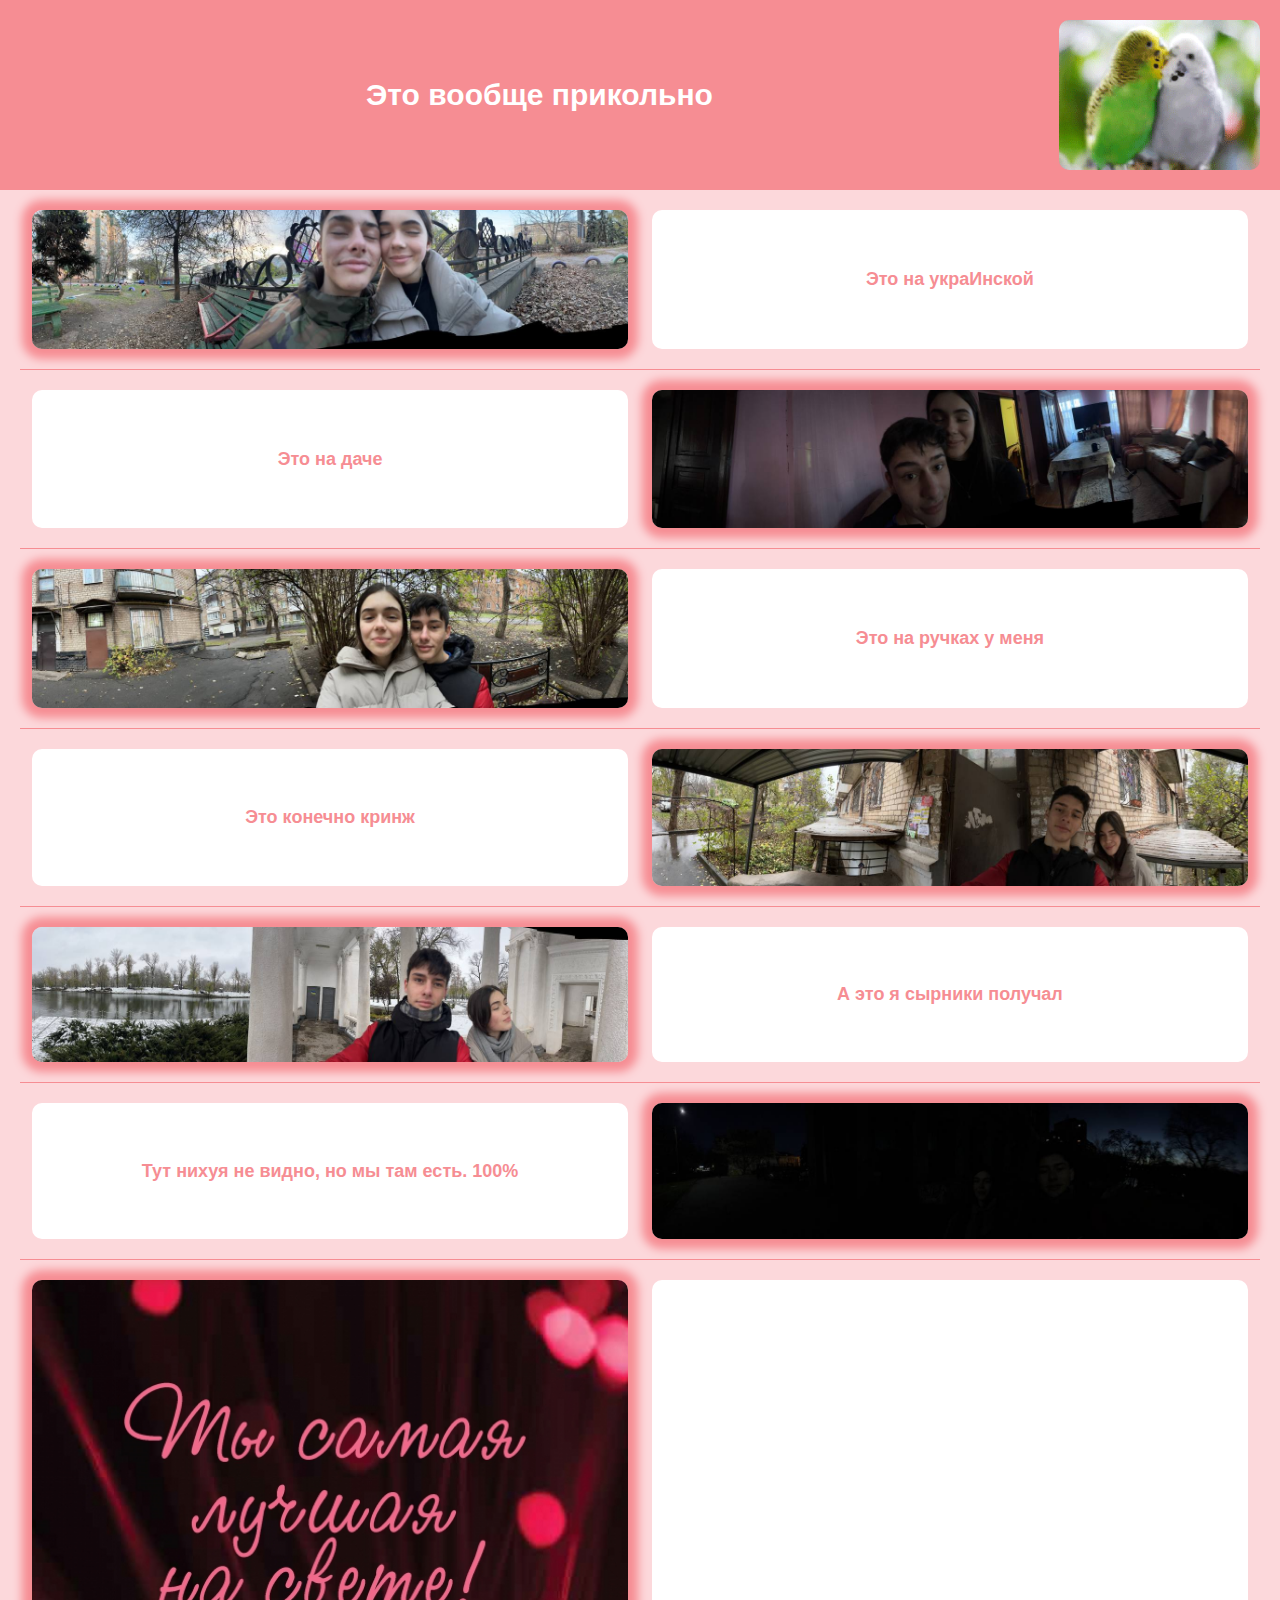
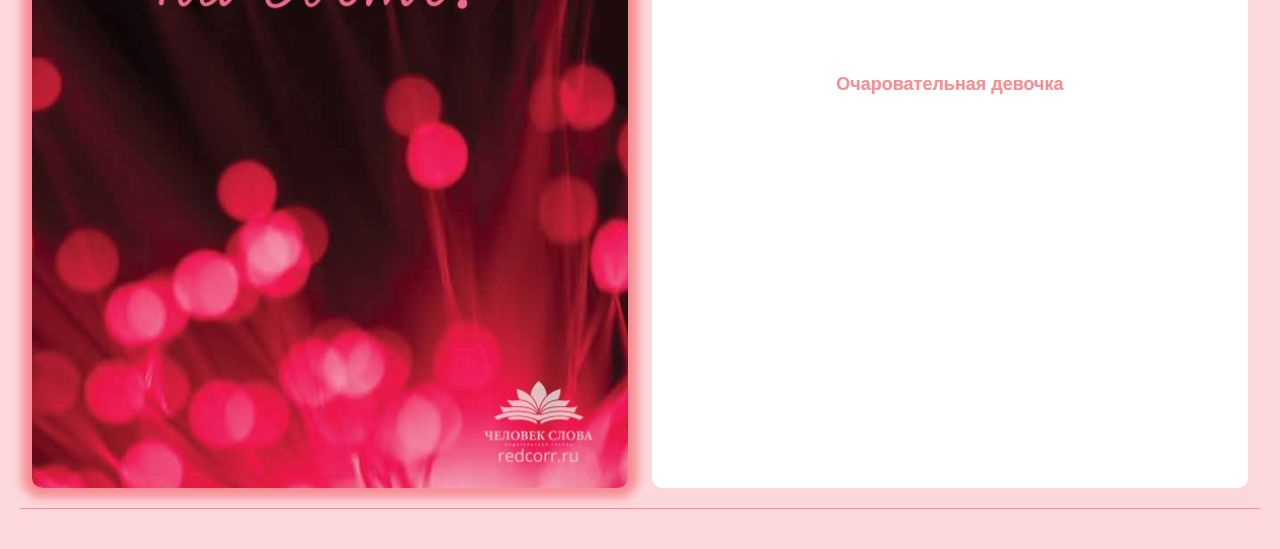
<file: Полина!!!/additional/panoramy.html>
<!DOCTYPE html>
<html lang="ru">

<head>
    <meta charset="UTF-8">
    <meta name="viewport" content="width=device-width, initial-scale=1.0">
    <title>Панорамы</title>
    <link rel="stylesheet" href="categories.css">
</head>

<body>
    <header>
        <h1>Это вообще прикольно</h1>
        <img src="9MO3.gif" alt="Сердце" class="heart">
    </header>
    <main>
        <section class="gallery">
            <div class="photo">
                <img src="Панорамы/photo_5341754043145509334_y.jpg">
                <div class="description">
                    <h3>Это на украИнской</h3>
                </div>
            </div>
            <div class="photo">
                <img src="Панорамы/photo_5352942467311325416_y.jpg">
                <div class="description">
                    <h3>Это на даче</h3>
                </div>
            </div>
            <div class="photo">
                <img src="Панорамы/photo_5370690603618259185_y.jpg">
                <div class="description">
                    <h3>Это на ручках у меня</h3>
                </div>
            </div>
            <div class="photo">
                <img src="Панорамы/photo_5377560494002523968_y.jpg">
                <div class="description">
                    <h3>Это конечно кринж</h3>
                </div>
            </div>
            <div class="photo">
                <img src="Панорамы/photo_5395696358482105611_y.jpg">
                <div class="description">
                    <h3>А это я сырники получал</h3>
                </div>
            </div>
            <div class="photo">
                <img src="Панорамы/photo_5434027056108262797_y.jpg">
                <div class="description">
                    <h3>Тут нихуя не видно, но мы там есть. 100%</h3>
                </div>
            </div>
            <div class="photo">
                <img src="1576188785.jpg">
                <div class="description">
                    <h3>Очаровательная девочка</h3>
                </div>
            </div>
        </section>
    </main>
</body>

</html>
</file>
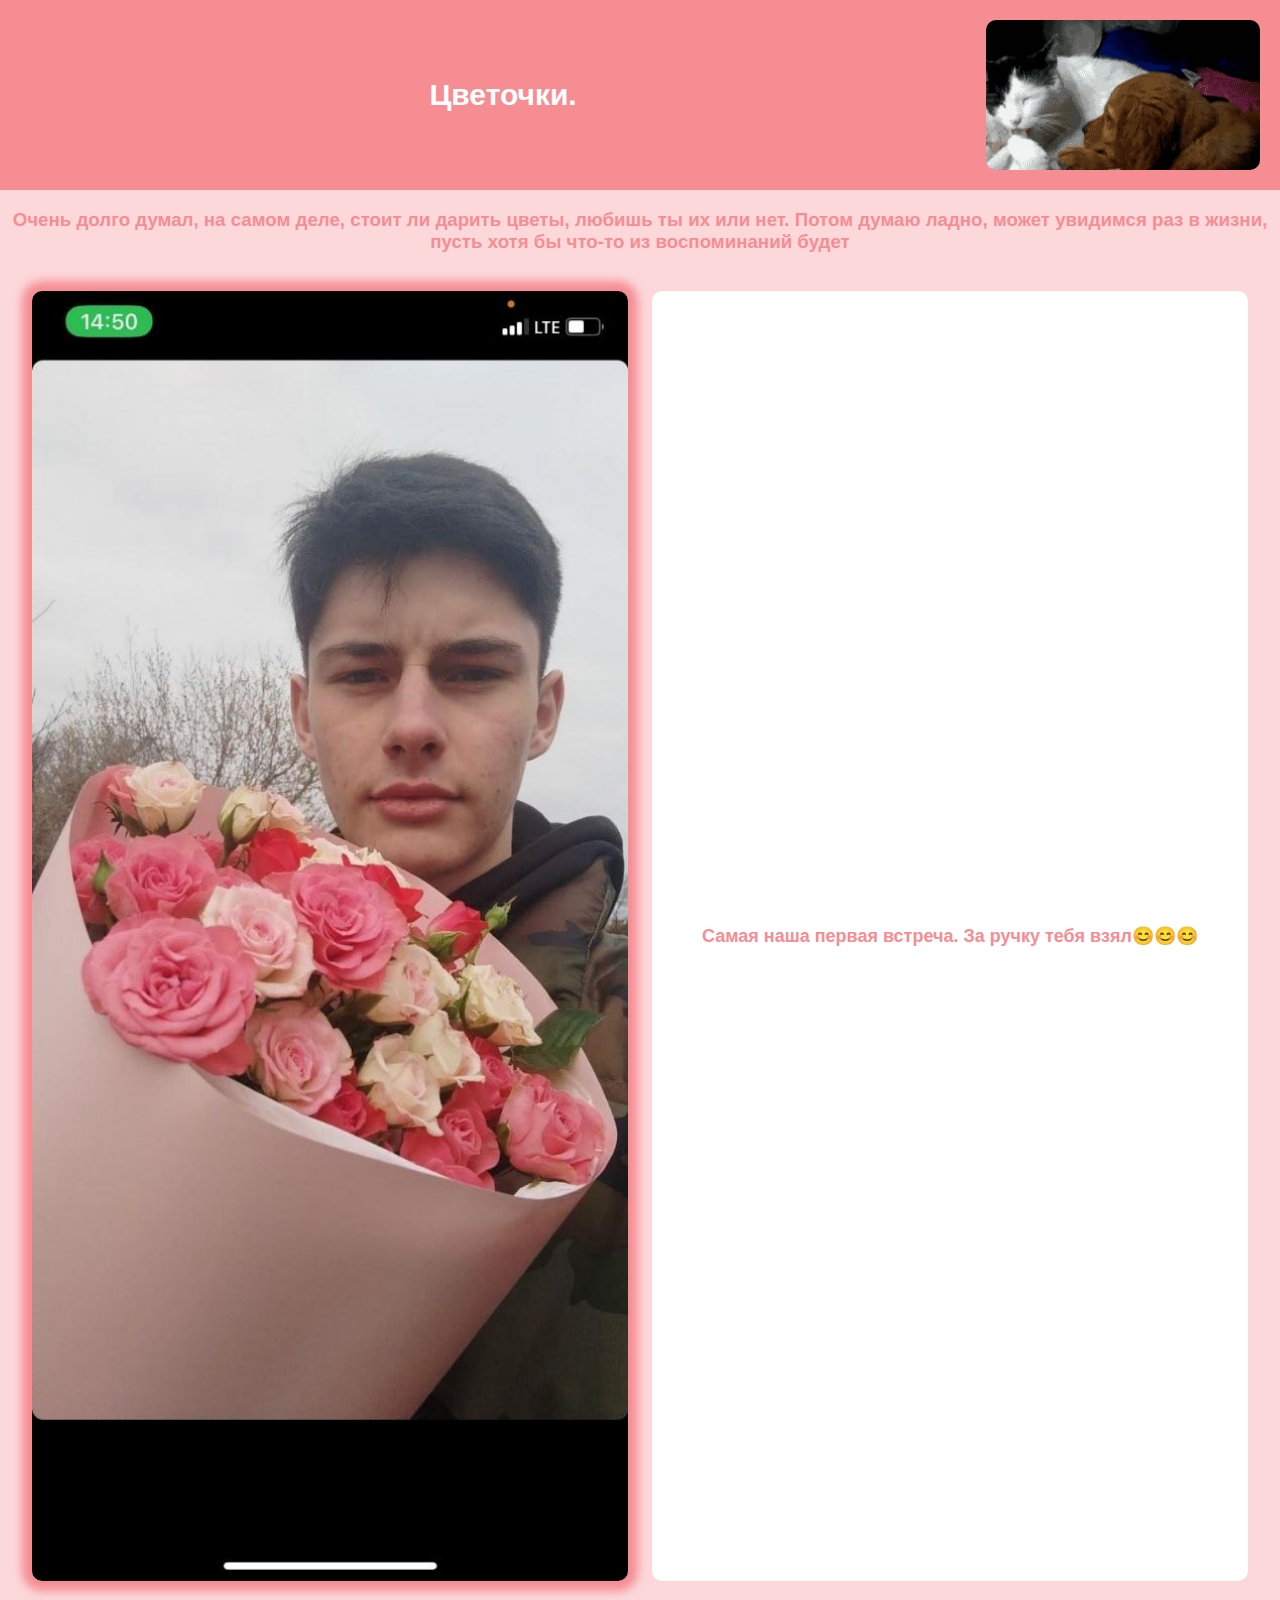
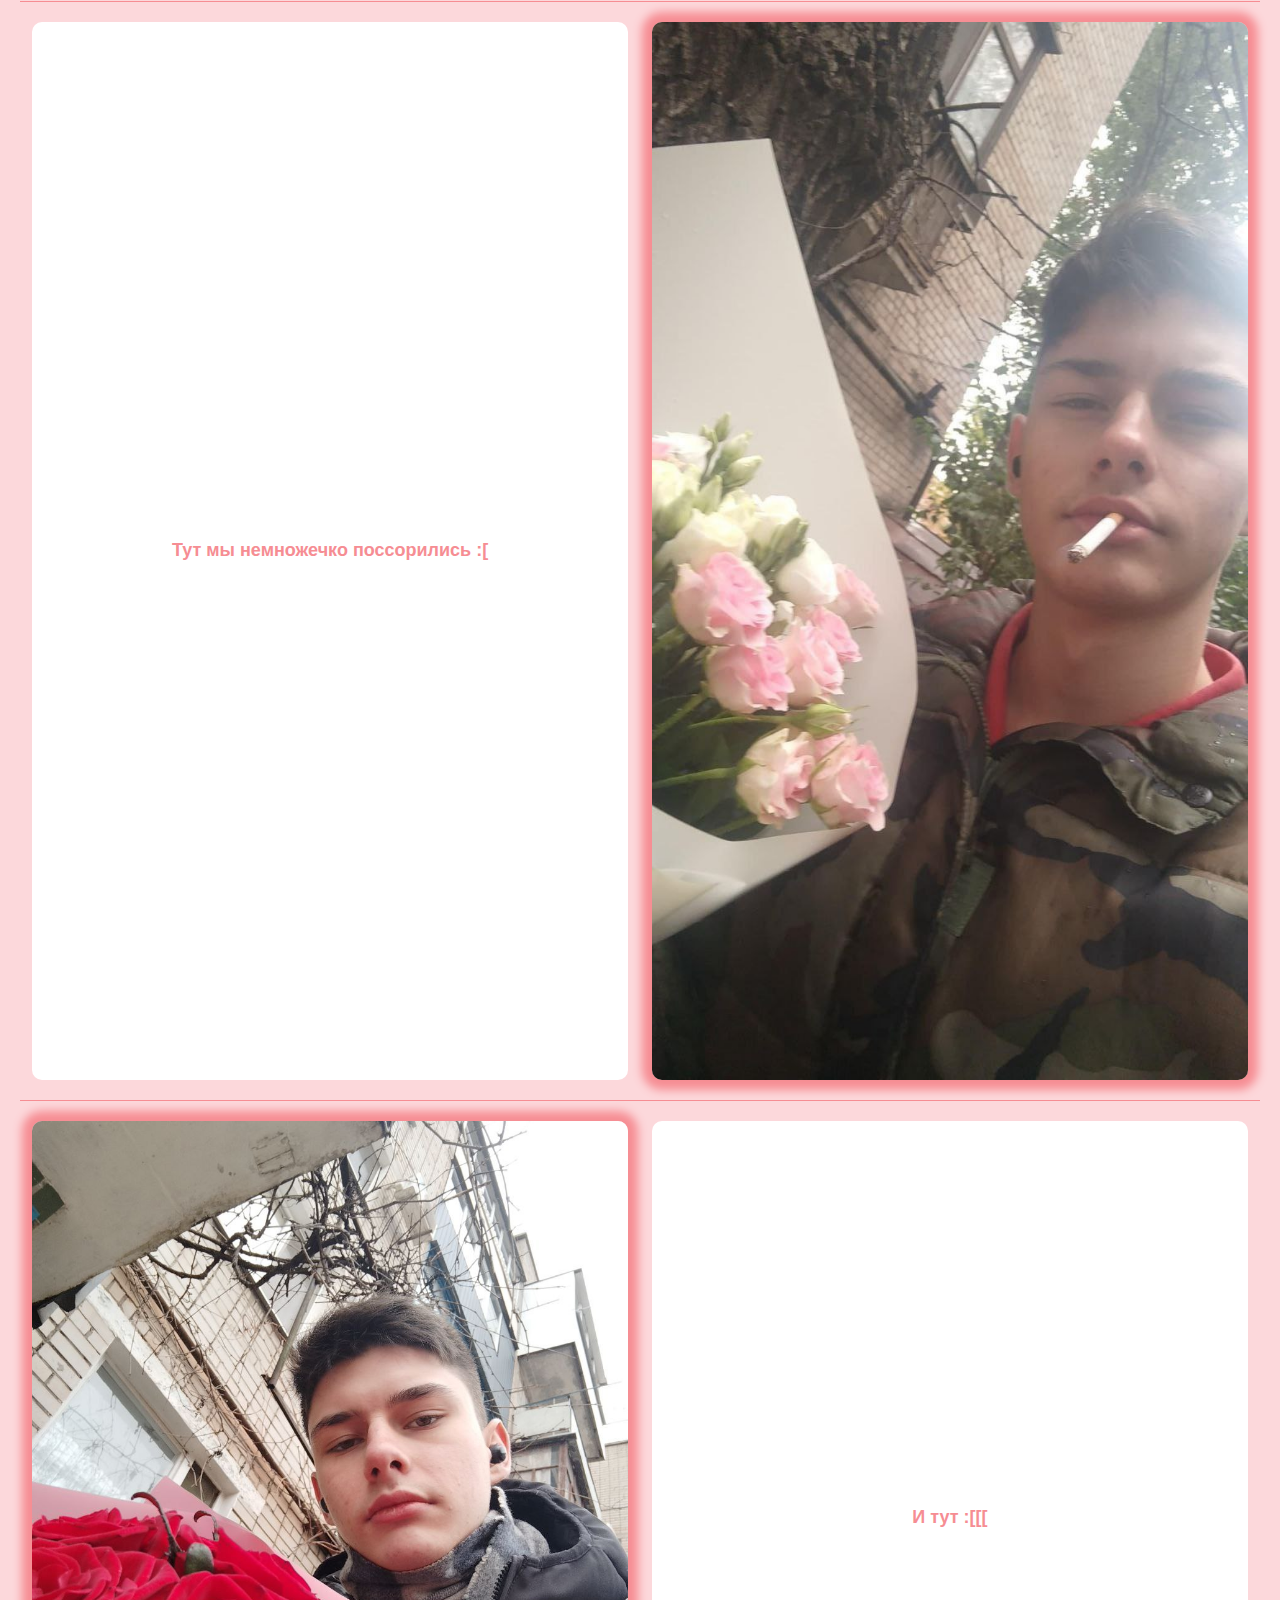
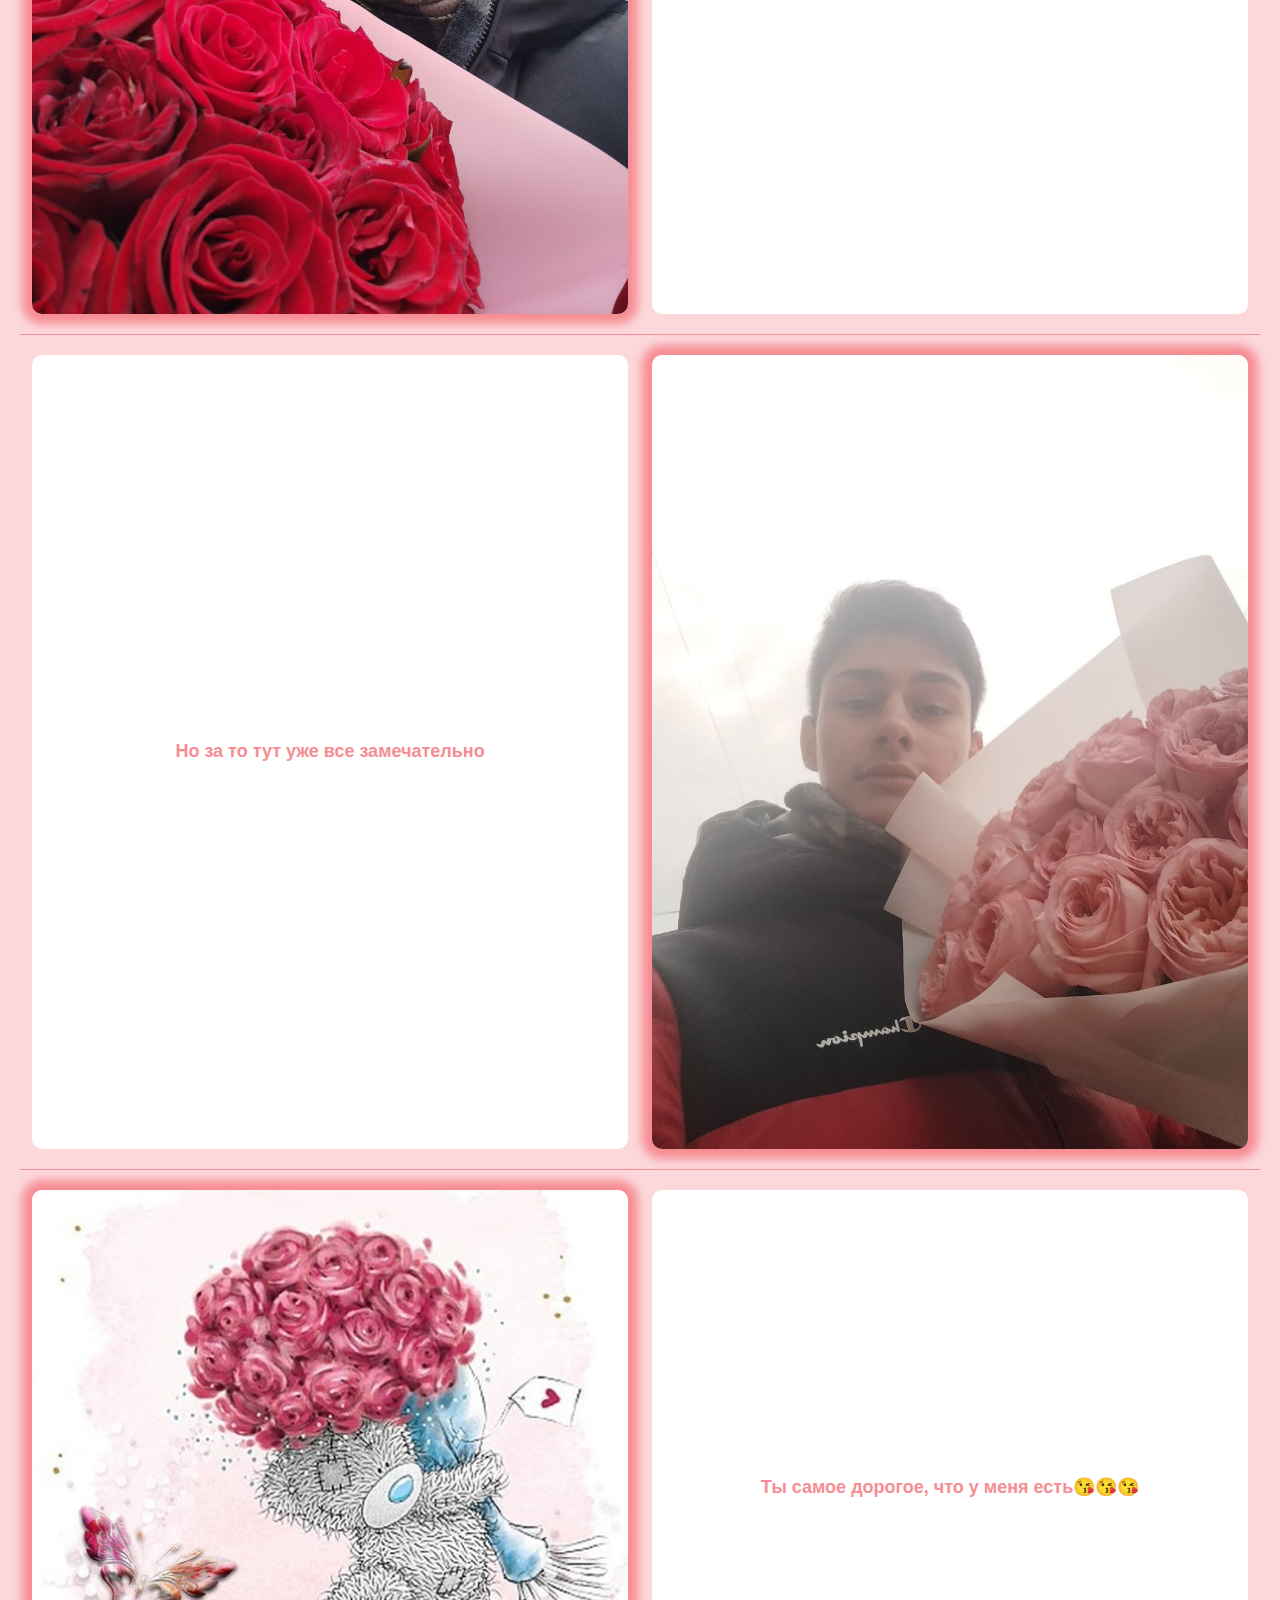
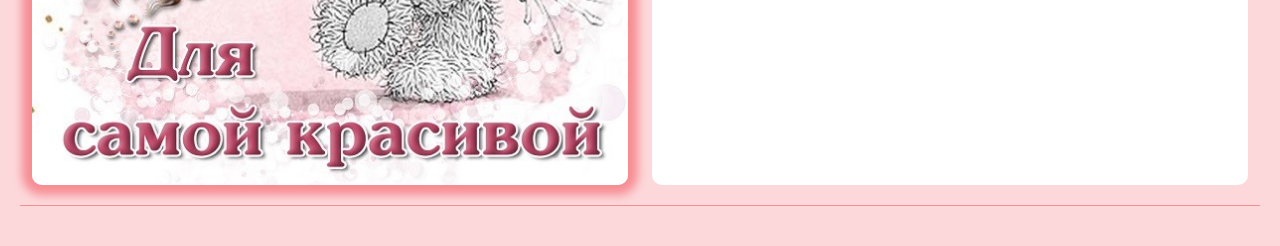
<file: Полина!!!/additional/tsvetochki.html>
<!DOCTYPE html>
<html lang="ru">

<head>
  <meta charset="UTF-8">
  <meta name="viewport" content="width=device-width, initial-scale=1.0">
  <title>Цветочки</title>
  <link rel="stylesheet" href="categories.css">
</head>

<body>
  <header>
    <h1>Цветочки.</h1>
    <img src="W7n1.gif" alt="Сердце" class="heart">
  </header>
  <main>
    <h3>Очень долго думал, на самом деле, стоит ли дарить цветы, любишь ты их или нет. Потом думаю ладно, может увидимся раз в жизни, пусть хотя бы что-то из воспоминаний будет</h3>
    <section class="gallery">
      <div class="photo">
        <img src="Цветочки/photo_5226871712451252707_y.jpg">
        <div class="description">
          <h3>Самая наша первая встреча. За ручку тебя взял&#128522;&#128522;&#128522;</h3>
        </div>
      </div>
      <div class="photo">
        <img src="Цветочки/photo_5337180418371343134_y.jpg">
        <div class="description">
          <h3>Тут мы немножечко поссорились :[</h3>
        </div>
      </div>
      <div class="photo">
        <img src="Цветочки/photo_5335068320958896203_y.jpg">
        <div class="description">
          <h3>И тут :[[[</h3>
        </div>
      </div>
      <div class="photo">
        <img src="Цветочки/photo_5391030190047614638_y.jpg">
        <div class="description">
          <h3>Но за то тут уже все замечательно</h3>
        </div>
      </div>
      <div class="photo">
        <img src="1595481051_16.jpg">
        <div class="description">
          <h3>Ты самое дорогое, что у меня есть&#128536;&#128536;&#128536;</h3>
        </div>
      </div>
    </section>
  </main>
</body>

</html>
</file>
<file: Полина!!!/additional/style.css>
body {
    font-family: Arial, sans-serif;
    margin: 0;
    padding: 0;
    background-color: #fcd8db;
  }
  
  header {
    background: #fff;
    padding: 20px;
    text-align: center;
    display: flex;
    height: 150px;
    align-items: center;
    color: white;
  }

  header img{
    width: 10%;
  }
  
  header h1 {
    font-size: 24px;
    margin: 0;
    float: left;
    width: 90%;
    color: white;
  }
  
  .heart {
      height: 100%;
      width: auto;
      float: left;
  }
  
  .categories {
    padding: 20px;
  }
  
  .categories h2 {
    font-size: 25px;
    margin-bottom: 10px;
  }
  
  .categories ul {
    list-style: none;
    padding: 0;
    margin: 0;
  }
  
  .categories ul li {
    display: inline-block;
    margin: 10px 10px;
    width: 210px;
  }
  
  .categories ul li a {
    text-decoration: none;
    color: #f68d93;
    font-size: 25px;
    padding: 15px;
  }
  
  .categories ul li{
    border-radius: 10px;
  }

  .categories ul li:hover {
    background-color: #f68d93;
  }
  .categories ul li:hover a{
    color: white;
  }

  @media screen and (max-width: 440px){
    .categories ul li{
        display: block;
    }
  }

  .mainimg{
    width: 100%;
    height: auto;
  }

  .ming h3{
    text-align: center;
  }

  .ming img{
    border-radius: 10px;
  }
</file>
<file: Полина!!!/additional/categories.css>
body {
  font-family: Arial, sans-serif;
  margin: 0;
  padding: 0;
  background: #f7f7f7;
  background-color: #fcd8db;
}

header {
  background: #fff;
  padding: 20px;
  text-align: center;
  display: flex;
  height: 150px;
  align-items: center;
  background-color: #f68d93;
  color: white;
}

header img {
  width: 10%;
}

header h1 {
  font-size: 30px;
  text-align: center;
  margin: 0;
  float: left;
  width: 90%;
}

.heart {
  height: 100%;
  width: auto;
  float: left;
}

.gallery {
  padding: 20px;
}

.gallery .photo {
  display: flex;
  flex-wrap: wrap;
  margin-bottom: 20px;
  padding-bottom: 20px;
  border-bottom: 1px solid #f68d93;
}

.gallery .photo img {
  width: 48%;
  height: auto;
  margin: 0 1%;
  float: left;
  box-shadow: 0px 0px 10px 10px #f68d93;
}

.gallery .photo video {
  width: 48%;
  height: auto;
  margin: 0 1%;
  float: left;
  box-shadow: 0px 0px 10px 10px #f68d93;
}

.gallery .photo .description {
  width: 48%;
  margin: 0 1%;
  background: #fff;
  border-radius: 10px;
  float: left;
  display: flex;
  flex-direction: column;
  align-items: center;
  justify-content: center;
}

img {
  border-radius: 10px;
}

video {
  border-radius: 10px;
}

.gallery .photo .description h3 {
  font-size: 18px;
  margin: 0;
  padding: 5%;
}

.gallery .photo .description p {
  font-size: 16px;
  margin: 5px 0;
}

.gallery .photo:nth-child(even) {
  flex-direction: row-reverse;
}


@media screen and (max-width: 440px) {
  .gallery .photo .description {
    width: 98%;
    margin: 0 1%;
    background: #fff;
    border-radius: 10px;
    float: left;
    display: flex;
    align-items: center;
    justify-content: center;
  }

  .gallery .photo img {
    width: 98%;
    height: auto;
    margin: 0 1%;
    float: left;
    box-shadow: 0px 0px 10px 10px #f68d93;
    margin-bottom: 10px;
  }

  .gallery .photo video {
    width: 98%;
    height: auto;
    margin: 0 1%;
    float: left;
    box-shadow: 0px 0px 10px 10px #f68d93;
    margin-bottom: 10px;
  }
}

main h2 {
  text-align: center;
  color: #f68d93;
  padding: 0 10px;
}

main h3 {
  text-align: center;
  color: #f68d93;
  padding: 0 10px;
}

@media screen and (max-width:380px) {
  header h1 {
    font-size: 20px;
  }
}
</file>
